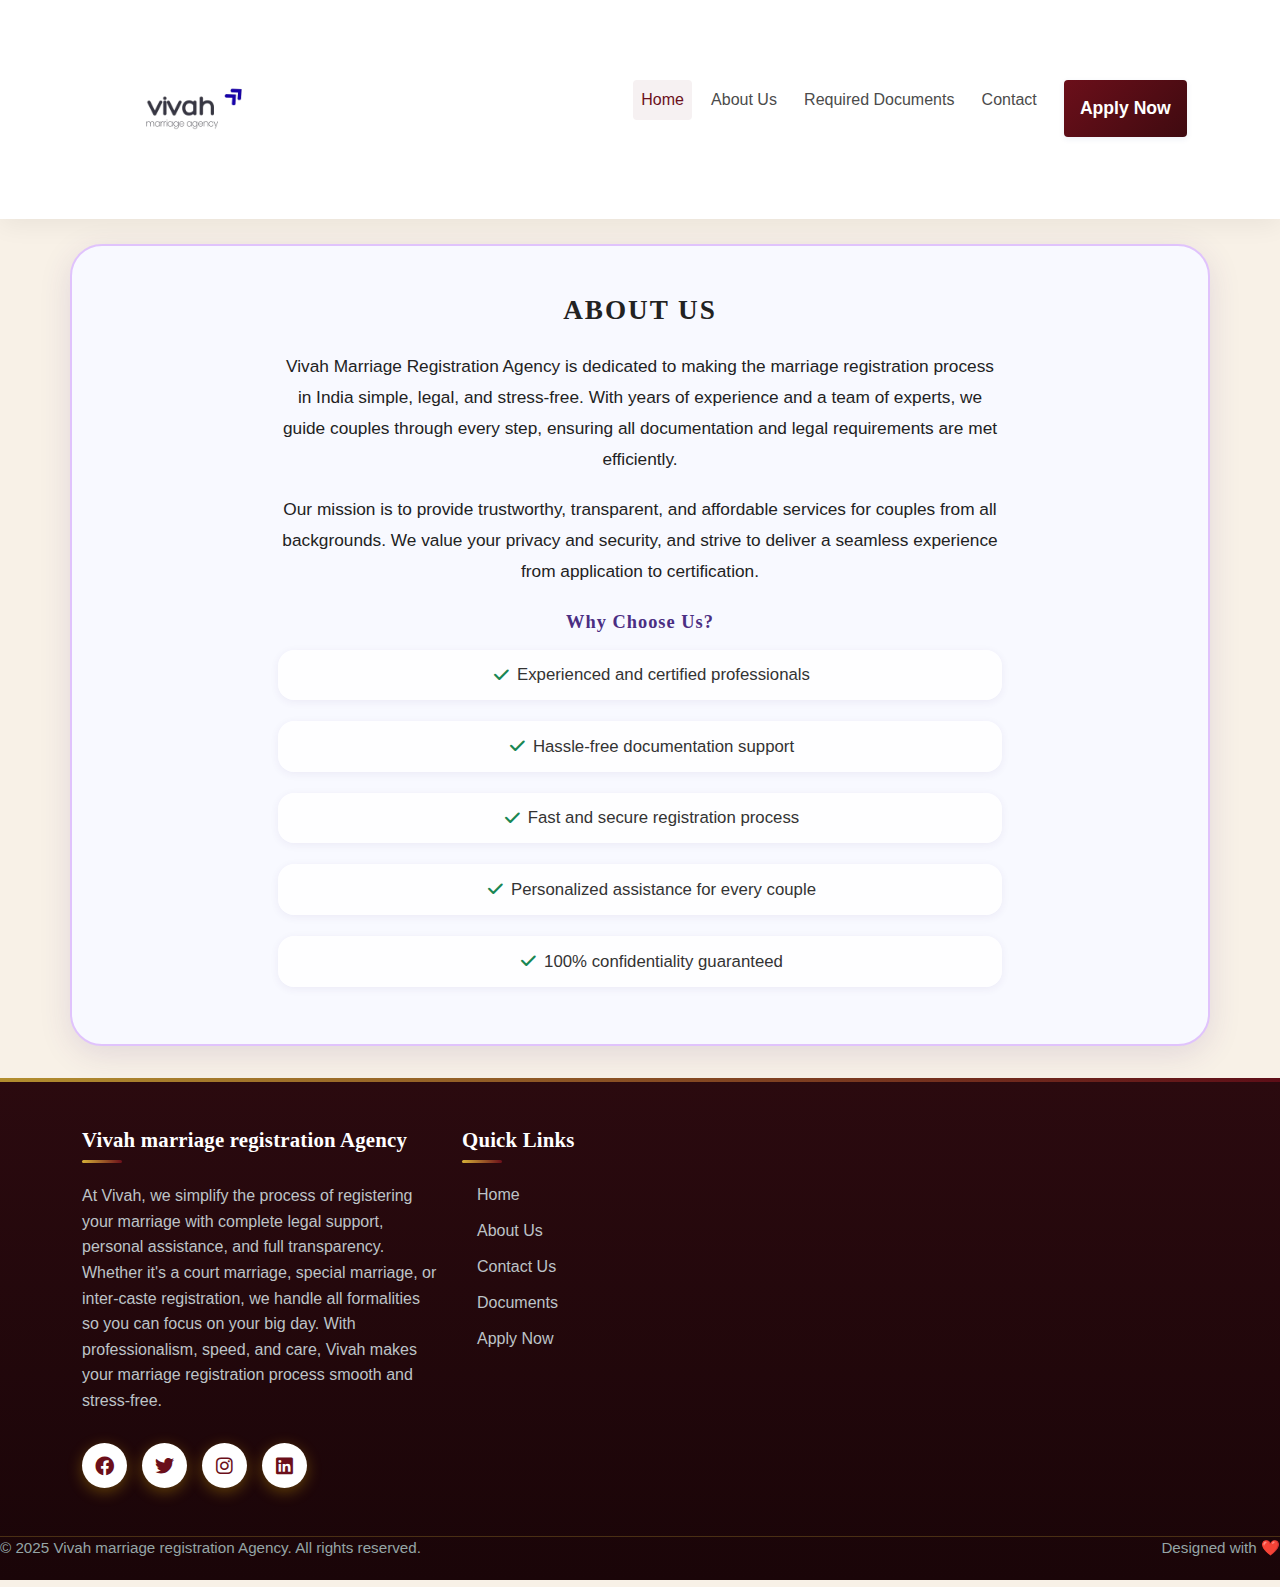
<file: aboutus.html>
<!DOCTYPE html>
<html lang="en">
<head>
    <meta charset="UTF-8">
    <meta name="viewport" content="width=device-width, initial-scale=1.0">
    <title>Vivah</title>
    <link href="https://cdn.jsdelivr.net/npm/bootstrap@5.3.6/dist/css/bootstrap.min.css" rel="stylesheet" crossorigin="anonymous">
    <link rel="stylesheet" href="https://cdnjs.cloudflare.com/ajax/libs/font-awesome/6.0.0/css/all.min.css">
    <link rel="stylesheet" href="style.css">
    <link rel="preconnect" href="https://fonts.googleapis.com">
<link rel="preconnect" href="https://fonts.gstatic.com" crossorigin>
<link href="https://fonts.googleapis.com/css2?family=Poppins:ital,wght@0,100;0,200;0,300;0,400;0,500;0,600;0,700;0,800;0,900;1,100;1,200;1,300;1,400;1,500;1,600;1,700;1,800;1,900&display=swap" rel="stylesheet">
</head>
<body>
    <!-- Navbar -->
    <nav class="navbar navbar-expand-lg navbar-light bg-light">
      <div class="container">
        <a class="navbar-brand fw-bold d-flex align-items-center" href="index.html">
          <img class="navbar-logo" src="./src/Black_Simple_Creative_Agency_Logo-removebg-preview.png" alt="Vivah Logo"/>
        </a>
        <button class="navbar-toggler" type="button" data-bs-toggle="collapse" data-bs-target="#navbarNav" aria-controls="navbarNav" aria-expanded="false" aria-label="Toggle navigation">
          <span class="hamburger-bar"></span>
          <span class="hamburger-bar"></span>
          <span class="hamburger-bar"></span>
        </button>
        <div class="collapse navbar-collapse" id="navbarNav">
          <ul class="navbar-nav ms-auto">
            <li class="nav-item">
              <a class="nav-link active" aria-current="page" href="index.html">Home</a>
            </li>
            <li class="nav-item">
              <a class="nav-link" href="AboutUs.html">About Us</a>
            </li>
            <li class="nav-item">
              <a class="nav-link" href="Documents.html">Required Documents</a>
            </li>
            <li class="nav-item">
              <a class="nav-link" href="contact.html">Contact</a>
            </li>
            <li class="nav-item">
              <a class="nav-link btn btn-primary text-white ms-2 px-3" href="applynow.html">Apply Now</a>
            </li>
          </ul>
        </div>
      </div>
    </nav>


<!-- About Us Section -->
<section class="container py-5 about-us-section">
  <div class="row justify-content-center align-items-center">
    
    <div class="col-lg-8 text-center">
      <h2>About Us</h2>
      <p>
        Vivah Marriage Registration Agency is dedicated to making the marriage registration process in India simple, legal, and stress-free.
        With years of experience and a team of experts, we guide couples through every step, ensuring all documentation and legal requirements are met efficiently.
      </p>
      <p>
        Our mission is to provide trustworthy, transparent, and affordable services for couples from all backgrounds.
        We value your privacy and security, and strive to deliver a seamless experience from application to certification.
      </p>
      <div class="mt-4">
        <div class="col-12 mb-4 text-center">
    </div>
        <h4>Why Choose Us?</h4>
        
        <ul class="list-unstyled">
          <li><i class="fa-solid fa-check text-success me-2"></i>Experienced and certified professionals</li>
          <li><i class="fa-solid fa-check text-success me-2"></i>Hassle-free documentation support</li>
          <li><i class="fa-solid fa-check text-success me-2"></i>Fast and secure registration process</li>
          <li><i class="fa-solid fa-check text-success me-2"></i>Personalized assistance for every couple</li>
          <li><i class="fa-solid fa-check text-success me-2"></i>100% confidentiality guaranteed</li>
        </ul>
      </div>
    </div>
  </div>
</section>

<!-- Services Section -->
<footer class="footer">
  <div class="container">
     <div class="row">
          <div class="col-lg-4 mb-4">
              <div class="footer-section">
                  <h4>Vivah marriage registration Agency</h4>
<p> At Vivah, we simplify the process of registering your marriage with complete legal support, personal assistance, and full transparency. Whether it's a court marriage, special marriage, or inter-caste registration, we handle all formalities so you can focus on your big day. With professionalism, speed, and care, Vivah makes your marriage registration process smooth and stress-free.

</p>                  <div class="social-links">
                      <a href="#"><i class="fab fa-facebook"></i></a>
                      <a href="#"><i class="fab fa-twitter"></i></a>
                      <a href="#"><i class="fab fa-instagram"></i></a>
                      <a href="#"><i class="fab fa-linkedin"></i></a>
                  </div>
              </div>
          </div>
          <div class="col-lg-2 col-md-6 mb-4">
              <div class="footer-section">
                  <h4>Quick Links</h4>
                  <ul>
                      <li><a href="index.html">Home</a></li>
                      <li><a href="aboutus.html">About Us</a></li>
                      <li><a href="./contact.html">Contact Us</a></li>
                      <li><a href="#required">Documents</a></li>
                      <li><a href="./applynow.html">Apply Now</a></li>
                  </ul>
              </div>
          </div>
                 
              
          </div>
          <div class="col-lg-3 mb-4">
              <div class="footer-section">
                 
              </div>
          </div>
      </div>
      <div class="footer-bottom">
          <div class="row">
              <div class="col-md-6">
                  <p>&copy; 2025 Vivah marriage registration Agency. All rights reserved.</p>
              </div>
              <div class="col-md-6 text-end">
                  <p>Designed with ❤️ </p>
              </div>
          </div>
      </div>
  </div>
</footer>


    <script src="https://cdn.jsdelivr.net/npm/bootstrap@5.3.6/dist/js/bootstrap.bundle.min.js" crossorigin="anonymous"></script>
</body>
</html>
</file>
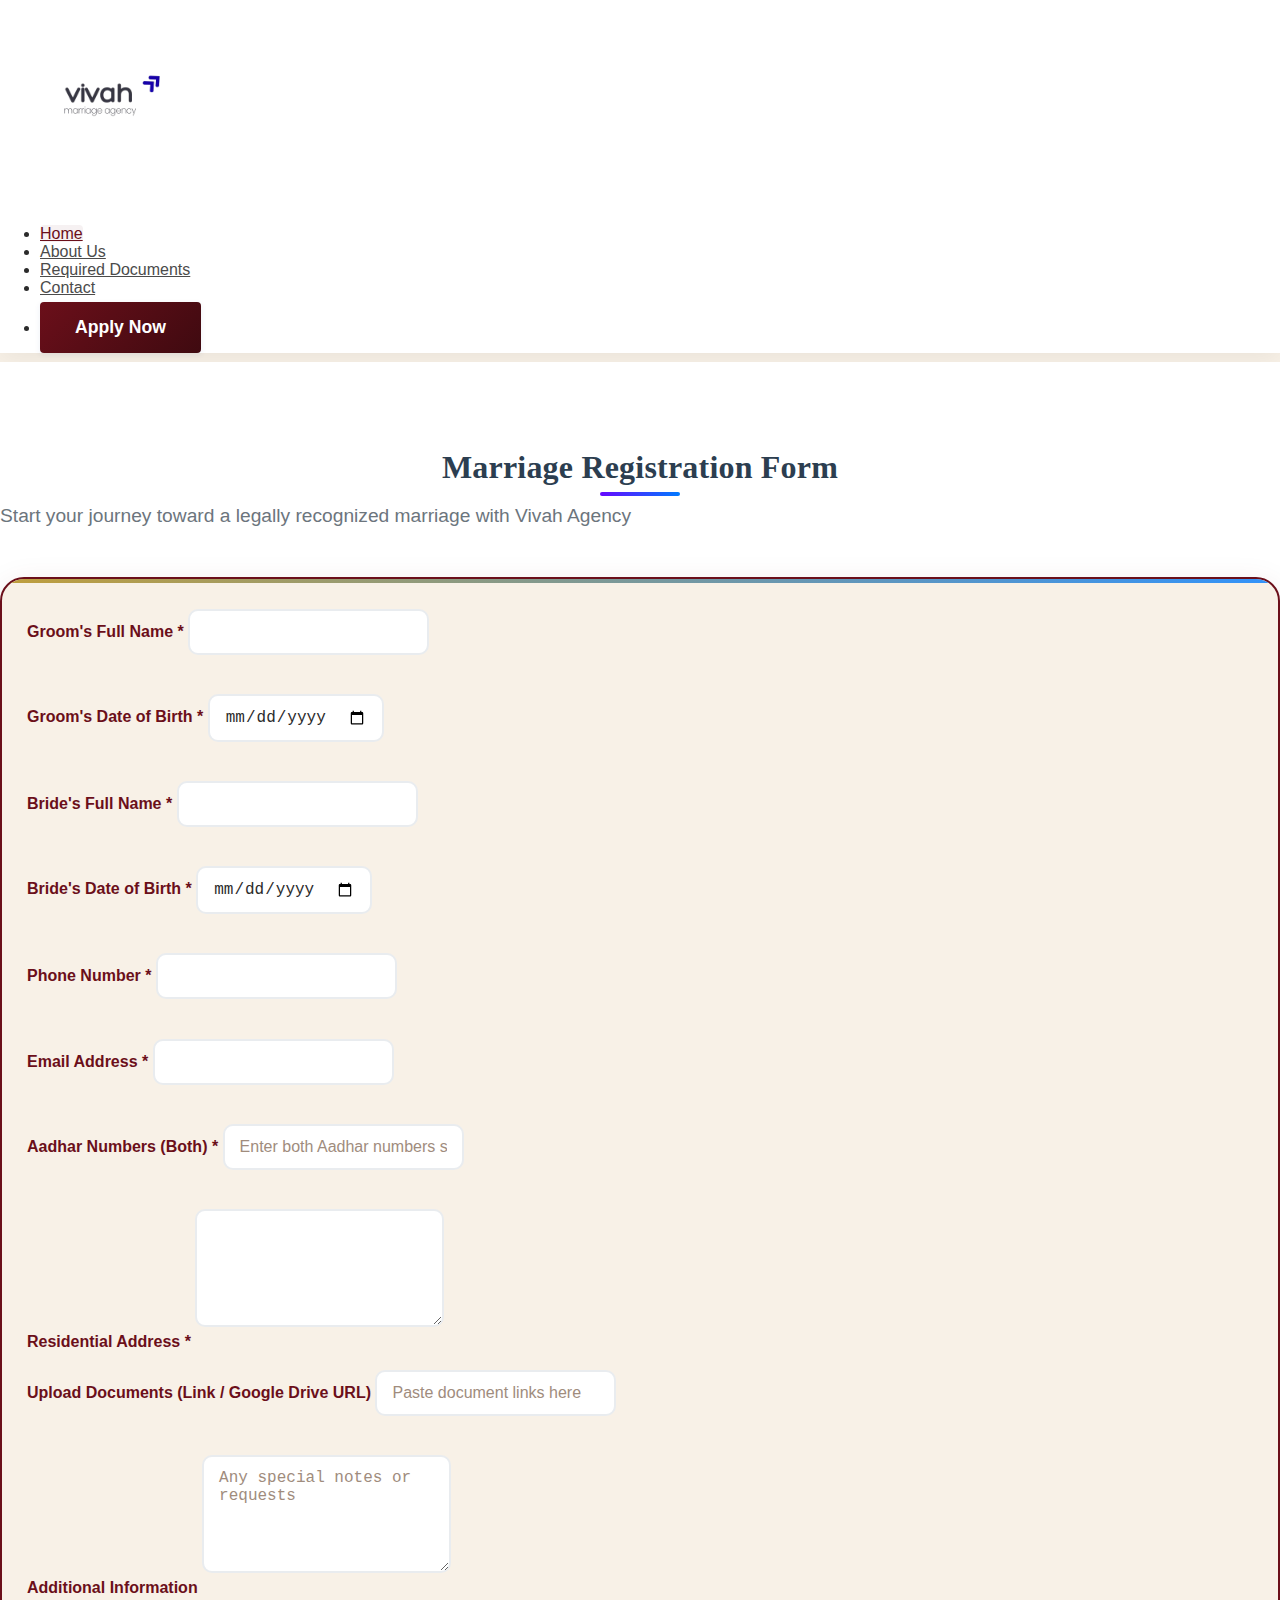
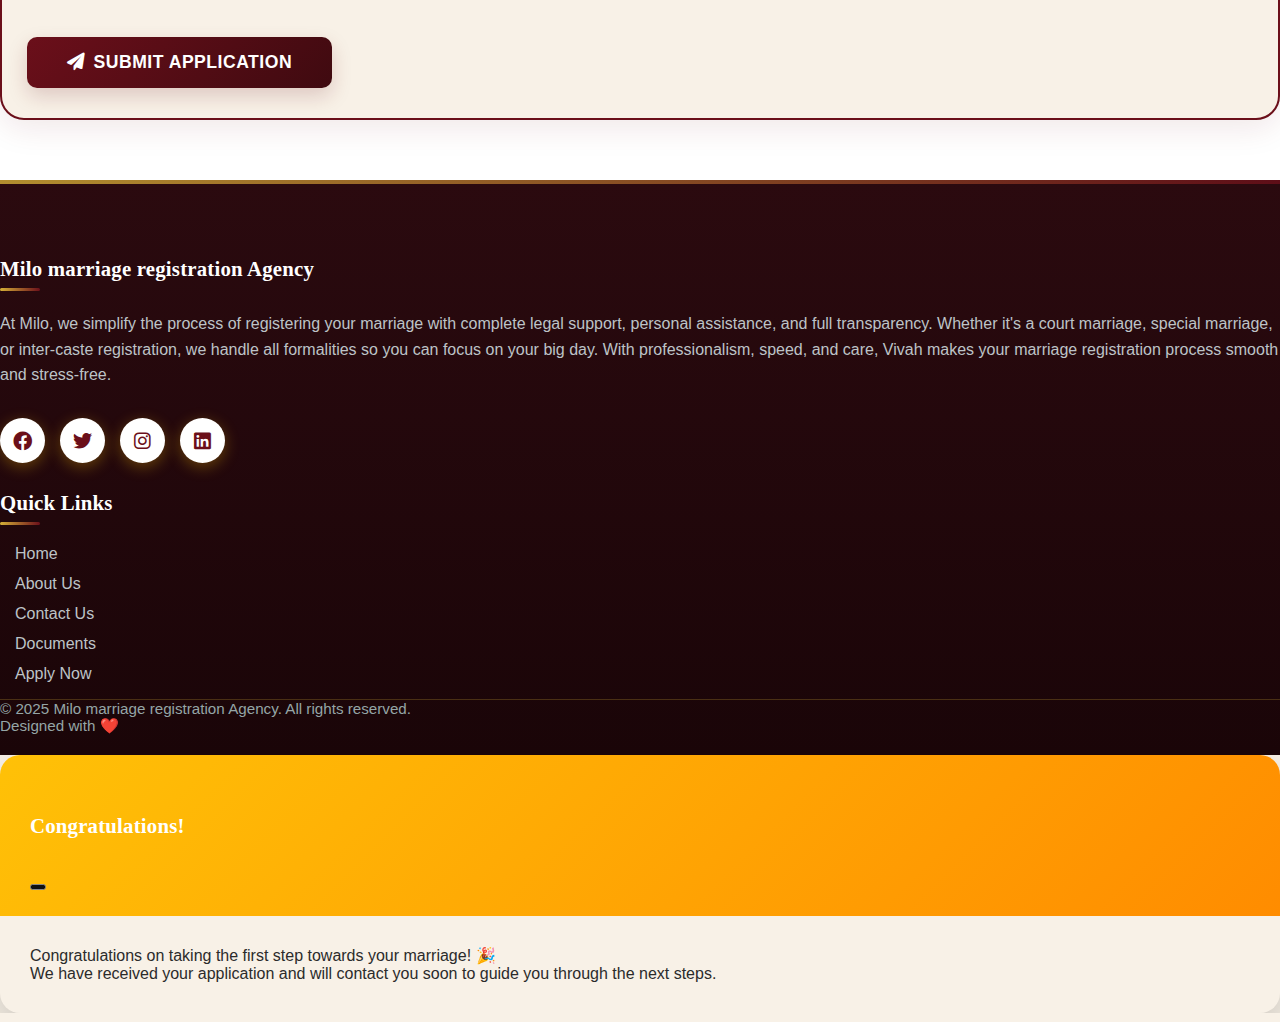
<file: applynow.html>
<!DOCTYPE html>
<html lang="en">
<head>
    <meta charset="UTF-8">
    <meta name="viewport" content="width=device-width, initial-scale=1.0">
    <title>Vivah</title>
    <link href="https://cdn.jsdelivr.net/npm/bootstrap@5.3.6/dist/css/bootstrap.min.css" rel="stylesheet" integrity="sha384-4Q6Gf2aSP4eDXB8Miphtr37CMZZQ5oXLH2yaXMJ2w8e2ZtHTl7GptT4jmndRuHDT" crossorigin="anonymous">

    <link rel="stylesheet" href="style.css">
    <link rel="preconnect" href="https://fonts.googleapis.com">
<link rel="preconnect" href="https://fonts.gstatic.com" crossorigin>
<link href="https://fonts.googleapis.com/css2?family=Poppins:ital,wght@0,100;0,200;0,300;0,400;0,500;0,600;0,700;0,800;0,900;1,100;1,200;1,300;1,400;1,500;1,600;1,700;1,800;1,900&display=swap" rel="stylesheet">
    <link rel="stylesheet" href="https://cdnjs.cloudflare.com/ajax/libs/font-awesome/6.0.0/css/all.min.css">
   

</head>
<body>
    <!-- Navbar -->
    <nav class="navbar navbar-expand-lg navbar-light bg-light">
        <div class="container">
          <a class="navbar-brand fw-bold d-flex align-items-center" href="index.html">
            <img class="navbar-logo" src="./src/Black_Simple_Creative_Agency_Logo-removebg-preview.png" alt="Vivah Logo"/>
        </a>
          <button class="navbar-toggler" type="button" data-bs-toggle="collapse" data-bs-target="#navbarNav" aria-controls="navbarNav" aria-expanded="false" aria-label="Toggle navigation">
            <span class="navbar-toggler-icon"></span>
          </button>
  
            <!-- Navigation Menu -->
            <div class="collapse navbar-collapse" id="navbarNav">
            <ul class="navbar-nav ms-auto">
              <li class="nav-item">
                <a class="nav-link active" aria-current="page" href="index.html">Home</a>
              </li>
              <li class="nav-item">
                <a class="nav-link" href="AboutUs.html">About Us</a>
              </li>
              <li class="nav-item">
                <a class="nav-link" href="index.html#required">Required Documents</a>
              </li>
              <li class="nav-item">
                <a class="nav-link" href=" index.html#contact">Contact</a>
              </li>
              <li class="nav-item">
                <a class="nav-link btn btn-primary text-white ms-2 px-3" href="applynow.html">Apply Now</a>
              </li>
            </ul>
          </div>
        </div>
      </nav>
  

    <section id="application-form" class="application-form-section">
        <div class="container">
            <div class="row">
                <div class="col-12 text-center">
                    <h2 class="section-title">Marriage Registration Form</h2>
                    <p class="section-subtitle">Start your journey toward a legally recognized marriage with Vivah Agency</p>
                </div>
            </div>
            <div class="row mt-5">
                <div class="col-lg-8 mx-auto">
                    <div class="application-form-card">
                        <form action="https://formsubmit.co/advsunilshah@gmail.com" method="POST">
                            <div class="row">
                                <div class="col-md-6">
                                    <div class="form-group">
                                        <label for="childName" class="form-label">Groom's Full Name *</label>
                                        <input type="text" class="form-control" id="childName" name="groomName" required>
                                    </div>
                                </div>
                                <div class="col-md-6">
                                    <div class="form-group">
                                        <label for="dateOfBirth" class="form-label">Groom's Date of Birth *</label>
                                        <input type="date" class="form-control" id="dateOfBirth" name="groomDOB" required>
                                    </div>
                                </div>
                            </div>
                            <div class="row">
                                <div class="col-md-6">
                                    <div class="form-group">
                                        <label for="applyingFor" class="form-label">Bride's Full Name *</label>
                                        <input type="text" class="form-control" id="applyingFor" name="brideName" required>
                                    </div>
                                </div>
                                <div class="col-md-6">
                                    <div class="form-group">
                                        <label for="academicYear" class="form-label">Bride's Date of Birth *</label>
                                        <input type="date" class="form-control" id="academicYear" name="brideDOB" required>
                                    </div>
                                </div>
                            </div>
                            <div class="row">
                                <div class="col-md-6">
                                    <div class="form-group">
                                        <label for="parentName" class="form-label">Phone Number *</label>
                                        <input type="tel" class="form-control" id="parentName" name="phone" required>
                                    </div>
                                </div>
                                <div class="col-md-6">
                                    <div class="form-group">
                                        <label for="parentPhone" class="form-label">Email Address *</label>
                                        <input type="email" class="form-control" id="parentPhone" name="email" required>
                                    </div>
                                </div>
                            </div>
                            <div class="form-group">
                                <label for="parentEmail" class="form-label">Aadhar Numbers (Both) *</label>
                                <input type="text" class="form-control" id="parentEmail" name="aadhar" placeholder="Enter both Aadhar numbers separated by comma" required>
                            </div>
                            <div class="form-group">
                                <label for="address" class="form-label">Residential Address *</label>
                                <textarea class="form-control" id="address" name="address" rows="3" required></textarea>
                            </div>
                            <div class="form-group">
                                <label for="previousSchool" class="form-label">Upload Documents (Link / Google Drive URL)</label>
                                <input type="text" class="form-control" id="previousSchool" name="documents" placeholder="Paste document links here">
                            </div>
                            <div class="form-group">
                                <label for="additionalInfo" class="form-label">Additional Information</label>
                                <textarea class="form-control" id="additionalInfo" name="additionalInfo" rows="3" placeholder="Any special notes or requests"></textarea>
                            </div>
                            <div class="text-center">
                                <button type="submit" class="btn btn-primary btn-lg">
                                    <i class="fas fa-paper-plane"></i> Submit Application
                                </button>
                            </div>
                        </form>
                    </div>
                </div>
            </div>
        </div>
    </section>
    



    <footer class="footer">
        <div class="container">
            <div class="row">
                <div class="col-lg-4 mb-4">
                    <div class="footer-section">
                        <h4>Milo marriage registration Agency</h4>
                        <p> At Milo, we simplify the process of registering your marriage with complete legal support, personal assistance, and full transparency. Whether it's a court marriage, special marriage, or inter-caste registration, we handle all formalities so you can focus on your big day. With professionalism, speed, and care, Vivah makes your marriage registration process smooth and stress-free.
                            <div class="social-links">
                            <a href="#"><i class="fab fa-facebook"></i></a>
                            <a href="#"><i class="fab fa-twitter"></i></a>
                            <a href="#"><i class="fab fa-instagram"></i></a>
                            <a href="#"><i class="fab fa-linkedin"></i></a>
                        </div>
                    </div>
                </div>
                <div class="col-lg-2 col-md-6 mb-4">
                    <div class="footer-section">
                        <h4>Quick Links</h4>
                        <ul>
                            <li><a href="index.html">Home</a></li>
                            <li><a href="aboutus.html">About Us</a></li>
                            <li><a href="index.html#contact">Contact Us</a></li>
                            <li><a href="#facilities">Documents</a></li>
                            <li><a href="./applynow.html">Apply Now</a></li>
                        </ul>
                    </div>
                </div>
                       
                    
                </div>
                <div class="col-lg-3 mb-4">
                    <div class="footer-section">
                       
                    </div>
                </div>
            </div>
            <div class="footer-bottom">
                <div class="row">
                    <div class="col-md-6">
                        <p>&copy; 2025 Milo marriage registration Agency. All rights reserved.</p>
                    </div>
                    <div class="col-md-6 text-end">
                        <p>Designed with ❤️ </p>
                    </div>
                </div>
            </div>
        </div>
      </footer>
      

      
      

    <script src="https://cdn.jsdelivr.net/npm/bootstrap@5.3.6/dist/js/bootstrap.bundle.min.js" integrity="sha384-j1CDi7MgGQ12Z7Qab0qlWQ/Qqz24Gc6BM0thvEMVjHnfYGF0rmFCozFSxQBxwHKO" crossorigin="anonymous"></script>
    <script>
        document.addEventListener("DOMContentLoaded", function () {
          const slides = document.querySelectorAll(".testimonial-slide");
          const dots = document.querySelectorAll(".dot");
          const prevBtn = document.getElementById("testimonialPrev");
          const nextBtn = document.getElementById("testimonialNext");
          let currentSlide = 0;
      
          function showSlide(index) {
            slides.forEach((slide, i) => {
              slide.classList.toggle("active", i === index);
              dots[i].classList.toggle("active", i === index);
            });
            currentSlide = index;
          }
      
          function nextSlide() {
            let nextIndex = (currentSlide + 1) % slides.length;
            showSlide(nextIndex);
          }
      
          function prevSlide() {
            let prevIndex = (currentSlide - 1 + slides.length) % slides.length;
            showSlide(prevIndex);
          }
      
          // Dot click
          dots.forEach((dot, index) => {
            dot.addEventListener("click", () => {
              showSlide(index);
            });
          });
      
          // Button click
          nextBtn.addEventListener("click", nextSlide);
          prevBtn.addEventListener("click", prevSlide);
      
          
          // Optional: Auto-slide every 5 seconds
          // setInterval(nextSlide, 5000);
        });
        
        
      </script>

    <!-- Thank You Modal -->
    <div class="modal fade" id="thankYouModal" tabindex="-1" aria-labelledby="thankYouModalLabel" aria-hidden="true">
      <div class="modal-dialog modal-dialog-centered">
        <div class="modal-content">
          <div class="modal-header">
            <h5 class="modal-title" id="thankYouModalLabel">Congratulations!</h5>
            <button type="button" class="btn-close" data-bs-dismiss="modal" aria-label="Close"></button>
          </div>
          <div class="modal-body">
            Congratulations on taking the first step towards your marriage! 🎉<br>
            We have received your application and will contact you soon to guide you through the next steps.
          </div>
        </div>
      </div>
    </div>

    <script>
      document.addEventListener('DOMContentLoaded', function() {
        var form = document.querySelector('.application-form-card form');
        var thankYouModal = new bootstrap.Modal(document.getElementById('thankYouModal'));
        if(form) {
          form.addEventListener('submit', function(e) {
            e.preventDefault();
            thankYouModal.show();
            setTimeout(function() {
              form.submit();
            }, 2000); // 2 seconds delay
          });
        }
      });
    </script>
</body>
</html>
</file>
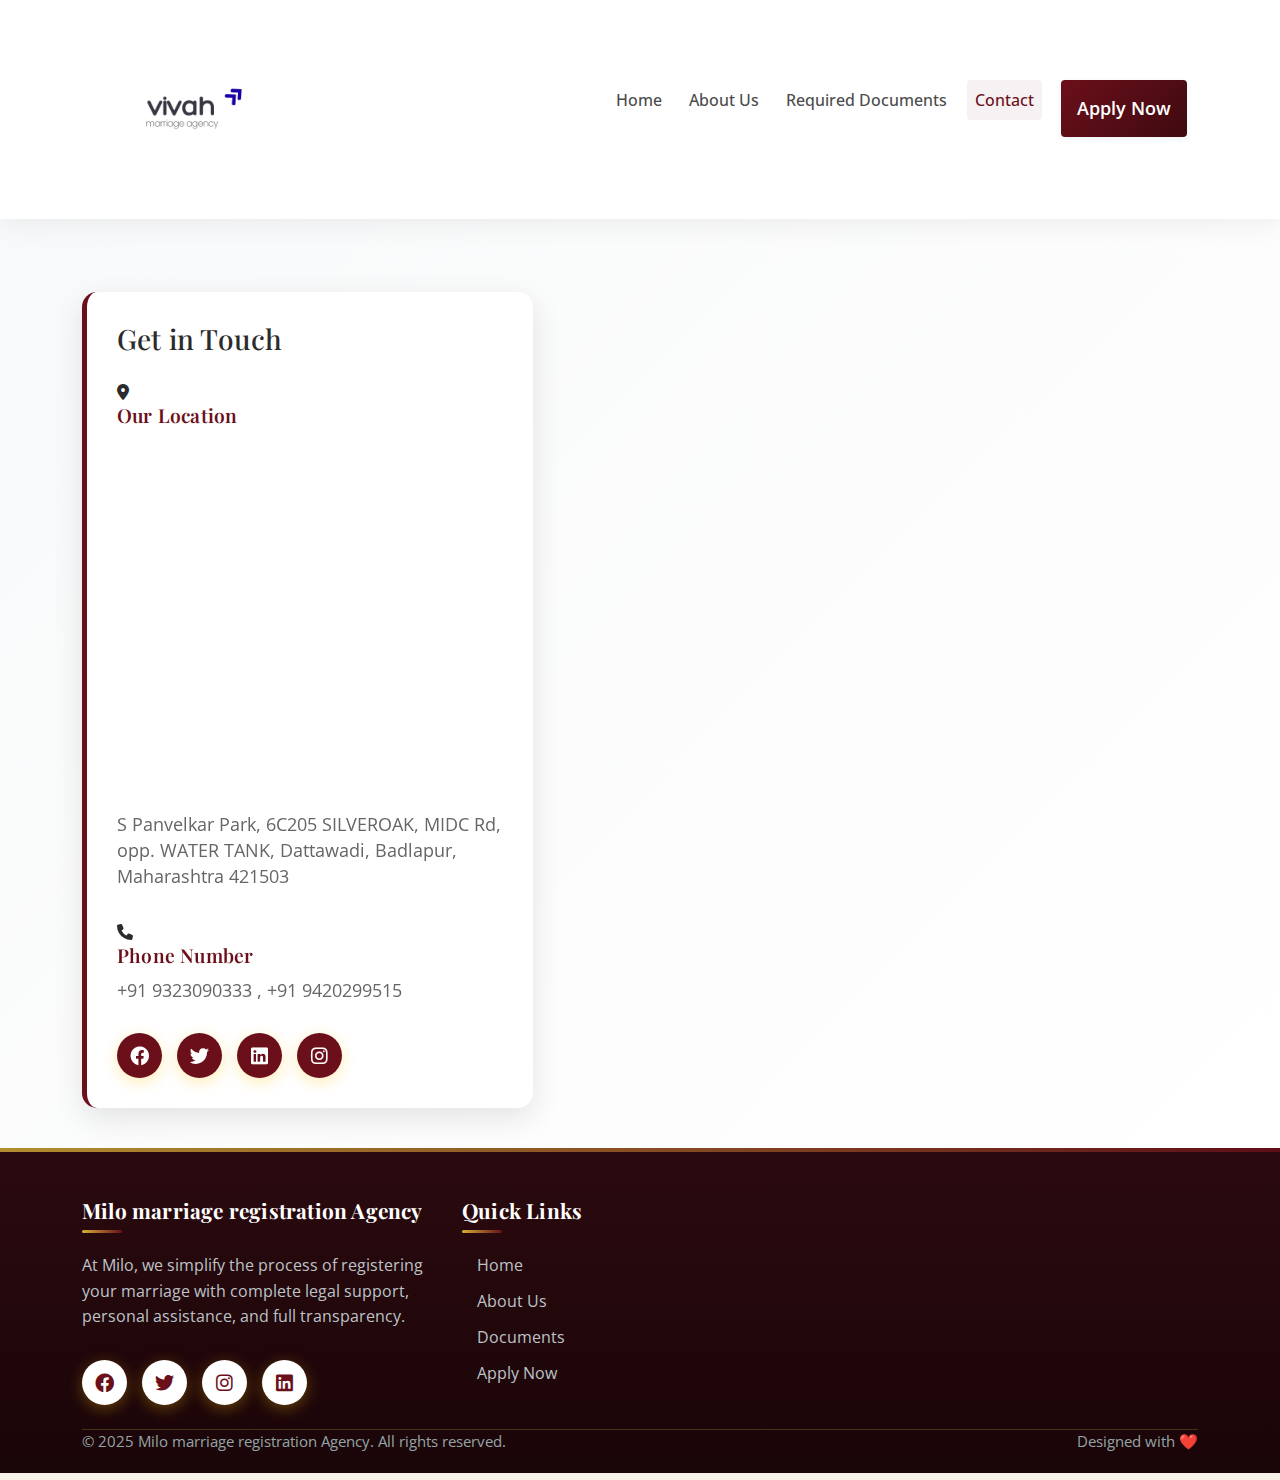
<file: contact.html>
<!DOCTYPE html>
<html lang="en">
<head>
  <meta charset="UTF-8" />
  <meta name="viewport" content="width=device-width, initial-scale=1.0" />
  <title>Contact • Vivah</title>
  <link href="https://cdn.jsdelivr.net/npm/bootstrap@5.3.6/dist/css/bootstrap.min.css" rel="stylesheet" crossorigin="anonymous">
  <link rel="stylesheet" href="https://cdnjs.cloudflare.com/ajax/libs/font-awesome/6.0.0/css/all.min.css">
  <link rel="preconnect" href="https://fonts.googleapis.com">
  <link rel="preconnect" href="https://fonts.gstatic.com" crossorigin>
  <link href="https://fonts.googleapis.com/css2?family=Open+Sans:wght@300;400;500;600;700&family=Playfair+Display:wght@500;600;700&display=swap" rel="stylesheet">
  <link rel="stylesheet" href="style.css" />
</head>
<body>
  <nav class="navbar navbar-expand-lg navbar-light bg-light">
    <div class="container">
      <a class="navbar-brand fw-bold d-flex align-items-center" href="index.html">
        <img class="navbar-logo" src="./src/Black_Simple_Creative_Agency_Logo-removebg-preview.png" alt="Vivah Logo"/>
      </a>
      <button class="navbar-toggler" type="button" data-bs-toggle="collapse" data-bs-target="#navbarNav" aria-controls="navbarNav" aria-expanded="false" aria-label="Toggle navigation">
        <span class="hamburger-bar"></span>
        <span class="hamburger-bar"></span>
        <span class="hamburger-bar"></span>
      </button>
      <div class="collapse navbar-collapse" id="navbarNav">
        <ul class="navbar-nav ms-auto">
          <li class="nav-item"><a class="nav-link" href="index.html">Home</a></li>
          <li class="nav-item"><a class="nav-link" href="aboutus.html">About Us</a></li>
          <li class="nav-item"><a class="nav-link" href="Documents.html">Required Documents</a></li>
          <li class="nav-item"><a class="nav-link active" href="contact.html">Contact</a></li>
          <li class="nav-item"><a class="nav-link btn btn-primary text-white ms-2 px-3" href="applynow.html">Apply Now</a></li>
        </ul>
      </div>
    </div>
  </nav>

  <section class="contact-section">
    <div class="container">
      <div class="row">
        <div class="col-lg-5 mb-4">
          <div class="contact-info">
            <h3 class="mb-4">Get in Touch</h3>
            <div class="contact-details">
              <i class="fas fa-map-marker-alt contact-icon"></i>
              <h5>Our Location</h5>
              <div class="map-container">
                <iframe src="https://www.google.com/maps/embed?pb=!1m18!1m12!1m3!1d7537.7597471622985!2d73.22781577770995!3d19.15673490000001!2m3!1f0!2f0!3f0!3m2!1i1024!2i768!4f13.1!3m3!1m2!1s0x3be7ed240dcadb27%3A0x79aa8114ec5ea55!2sBADLAPUR%2FAMBERNATH%2F%20ULHASNAGAR%2FKALYAN%20MARRIAGE%20CERTIFICATE%20AGENT%2FNOTARY!5e0!3m2!1sen!2sin!4v1753356020953!5m2!1sen!2sin" allowfullscreen="" loading="lazy" referrerpolicy="no-referrer-when-downgrade"></iframe>
              </div>
              <p class="mt-2 mb-0">S Panvelkar Park, 6C205 SILVEROAK, MIDC Rd, opp. WATER TANK, Dattawadi, Badlapur, Maharashtra 421503</p>
            </div>
            <div class="contact-details">
              <i class="fas fa-phone contact-icon"></i>
              <h5>Phone Number</h5>
              <p class="mb-0">+91 9323090333 ,  +91 9420299515 </p>
            </div>
            <div class="social-links">
              <a href="#"><i class="fab fa-facebook"></i></a>
              <a href="#"><i class="fab fa-twitter"></i></a>
              <a href="#"><i class="fab fa-linkedin"></i></a>
              <a href="#"><i class="fab fa-instagram"></i></a>
            </div>
          </div>
        </div>
        <div class="col-lg-7">
          
              
          </div>
        </div>
      </div>
    </div>
  </section>

  <footer class="footer">
    <div class="container">
      <div class="row">
        <div class="col-lg-4 mb-4">
          <div class="footer-section">
            <h4>Milo marriage registration Agency</h4>
            <p>At Milo, we simplify the process of registering your marriage with complete legal support, personal assistance, and full transparency.</p>
            <div class="social-links">
              <a href="#"><i class="fab fa-facebook"></i></a>
              <a href="#"><i class="fab fa-twitter"></i></a>
              <a href="#"><i class="fab fa-instagram"></i></a>
              <a href="#"><i class="fab fa-linkedin"></i></a>
            </div>
          </div>
        </div>
        <div class="col-lg-2 col-md-6 mb-4">
          <div class="footer-section">
            <h4>Quick Links</h4>
            <ul>
              <li><a href="index.html">Home</a></li>
              <li><a href="aboutus.html">About Us</a></li>
              <li><a href="index.html#required">Documents</a></li>
              <li><a href="applynow.html">Apply Now</a></li>
            </ul>
          </div>
        </div>
      </div>
      <div class="footer-bottom">
        <div class="row">
          <div class="col-md-6"><p>&copy; 2025 Milo marriage registration Agency. All rights reserved.</p></div>
          <div class="col-md-6 text-end"><p>Designed with ❤️</p></div>
        </div>
      </div>
    </div>
  </footer>

  <script src="https://cdn.jsdelivr.net/npm/bootstrap@5.3.6/dist/js/bootstrap.bundle.min.js" crossorigin="anonymous"></script>

    <!-- Thank You Modal -->
    <div class="modal fade" id="thankYouModal" tabindex="-1" aria-labelledby="thankYouModalLabel" aria-hidden="true">
      <div class="modal-dialog modal-dialog-centered">
        <div class="modal-content">
          <div class="modal-header">
            <h5 class="modal-title" id="thankYouModalLabel">Thank You!</h5>
            <button type="button" class="btn-close" data-bs-dismiss="modal" aria-label="Close"></button>
          </div>
          <div class="modal-body">
            Your message has been sent. We will get back to you soon.
          </div>
        </div>
      </div>
    </div>

    <script>
      document.addEventListener('DOMContentLoaded', function() {
        var form = document.querySelector('.contact-form form');
        var thankYouModal = new bootstrap.Modal(document.getElementById('thankYouModal'));
        if(form) {
          form.addEventListener('submit', function(e) {
            e.preventDefault();
            thankYouModal.show();
            form.reset();
            // Optionally, submit to FormSubmit after a delay:
            // setTimeout(() => form.submit(), 2000);
          });
        }
      });
    </script>
</body>
</html>
</file>
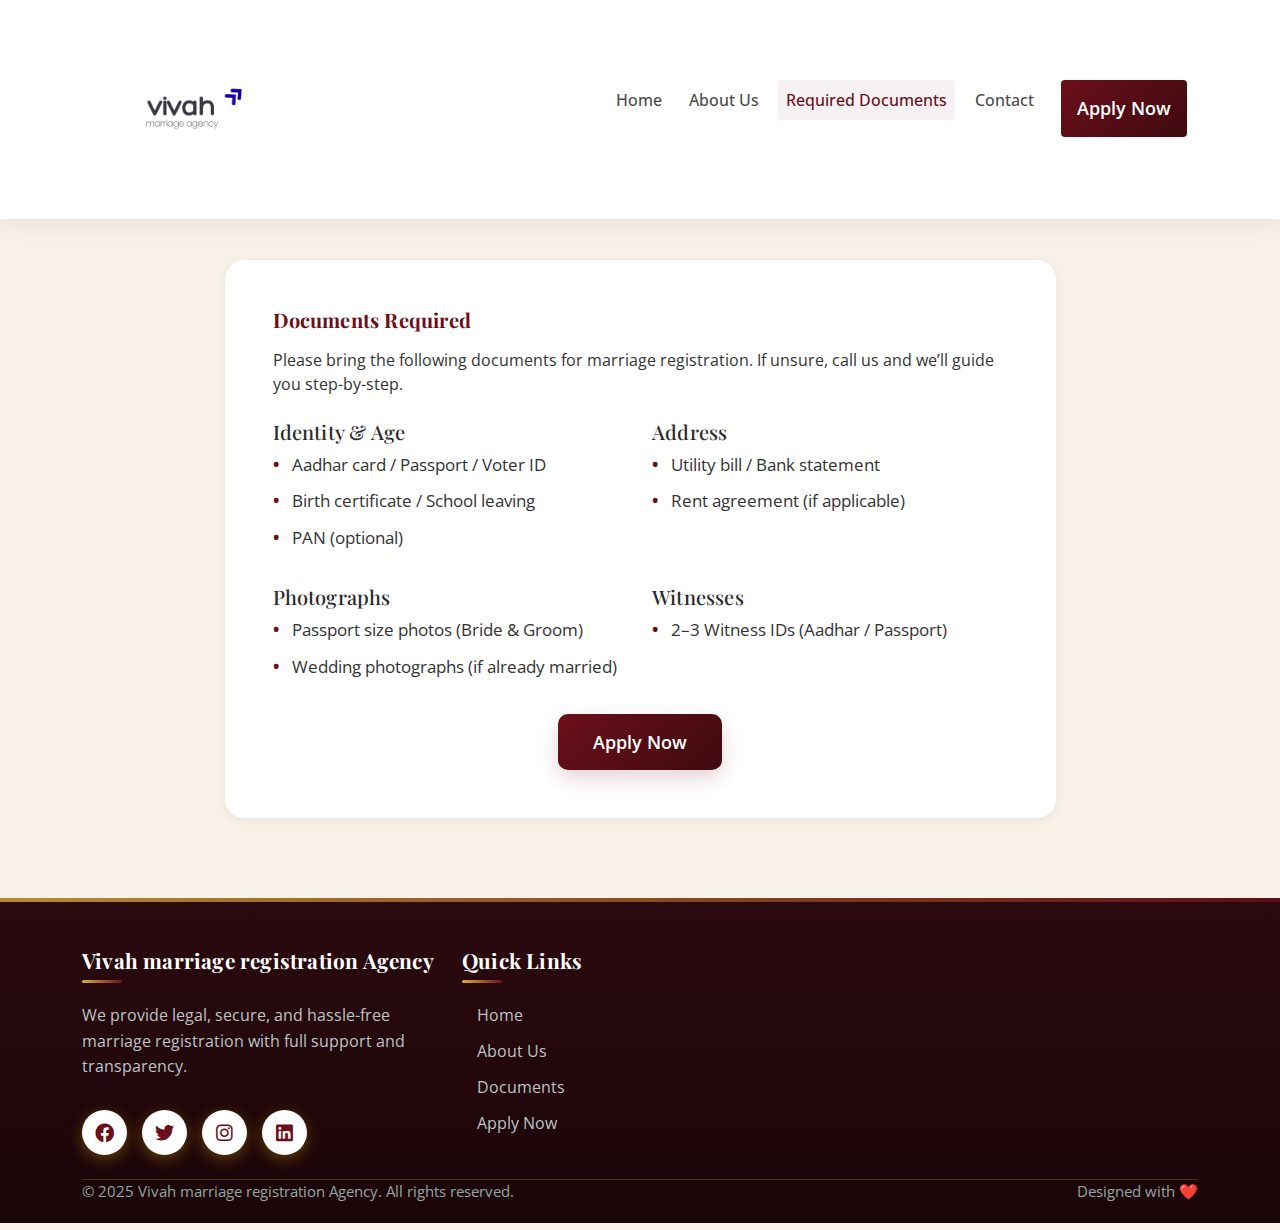
<file: Documents.html>
<!DOCTYPE html>
<html lang="en">
<head>
  <meta charset="UTF-8" />
  <meta name="viewport" content="width=device-width, initial-scale=1.0" />
  <title>Required Documents • Vivah</title>
  <link href="https://cdn.jsdelivr.net/npm/bootstrap@5.3.6/dist/css/bootstrap.min.css" rel="stylesheet" crossorigin="anonymous">
  <link rel="stylesheet" href="https://cdnjs.cloudflare.com/ajax/libs/font-awesome/6.0.0/css/all.min.css">
  <link rel="preconnect" href="https://fonts.googleapis.com">
  <link rel="preconnect" href="https://fonts.gstatic.com" crossorigin>
  <link href="https://fonts.googleapis.com/css2?family=Open+Sans:wght@300;400;500;600;700&family=Playfair+Display:wght@500;600;700&display=swap" rel="stylesheet">
  <link rel="stylesheet" href="style.css" />
</head>
<body>
  <nav class="navbar navbar-expand-lg navbar-light bg-light" >
    <div class="container">
      <a class="navbar-brand fw-bold d-flex align-items-center" href="index.html">
        <img class="navbar-logo" src="./src/Black_Simple_Creative_Agency_Logo-removebg-preview.png" alt="Vivah Logo"/>
      </a>
      <button class="navbar-toggler" type="button" data-bs-toggle="collapse" data-bs-target="#navbarNav" aria-controls="navbarNav" aria-expanded="false" aria-label="Toggle navigation">
        <span class="hamburger-bar"></span>
        <span class="hamburger-bar"></span>
        <span class="hamburger-bar"></span>
      </button>

      <div class="collapse navbar-collapse" id="navbarNav">
        <ul class="navbar-nav ms-auto">
          <li class="nav-item"><a class="nav-link" href="index.html">Home</a></li>
          <li class="nav-item"><a class="nav-link" href="aboutus.html">About Us</a></li>
          <li class="nav-item"><a class="nav-link active" href="Documents.html">Required Documents</a></li>
          <li class="nav-item"><a class="nav-link" href="contact.html">Contact</a></li>
          <li class="nav-item"><a class="nav-link btn btn-primary text-white ms-2 px-3" href="applynow.html">Apply Now</a></li>
        </ul>
      </div>
    </div>
  </nav>

  <section class="container py-5 documents-required-section">
    <div class="row justify-content-center">
      <div class="col-lg-9">
        <div class="documents-card p-4 p-md-5">
          <h3 class="mb-3">Documents Required</h3>
          <p class="mb-4">Please bring the following documents for marriage registration. If unsure, call us and we’ll guide you step-by-step.</p>
          <div class="row g-4">
            <div class="col-md-6">
              <h5 class="mb-2">Identity & Age</h5>
              <ul class="list-unstyled mb-0">
                <li>Aadhar card / Passport / Voter ID</li>
                <li>Birth certificate / School leaving</li>
                <li>PAN (optional)</li>
              </ul>
            </div>
            <div class="col-md-6">
              <h5 class="mb-2">Address</h5>
              <ul class="list-unstyled mb-0">
                <li>Utility bill / Bank statement</li>
                <li>Rent agreement (if applicable)</li>
              </ul>
            </div>
            <div class="col-md-6">
              <h5 class="mb-2">Photographs</h5>
              <ul class="list-unstyled mb-0">
                <li>Passport size photos (Bride & Groom)</li>
                <li>Wedding photographs (if already married)</li>
              </ul>
            </div>
            <div class="col-md-6">
              <h5 class="mb-2">Witnesses</h5>
              <ul class="list-unstyled mb-0">
                <li>2–3 Witness IDs (Aadhar / Passport)</li>
              </ul>
            </div>
          </div>
          <div class="text-center mt-4">
            <a href="applynow.html" class="btn btn-primary">Apply Now</a>
          </div>
        </div>
      </div>
    </div>
  </section>

  <footer class="footer">
    <div class="container">
      <div class="row">
        <div class="col-lg-4 mb-4">
          <div class="footer-section">
            <h4>Vivah marriage registration Agency</h4>
            <p>We provide legal, secure, and hassle-free marriage registration with full support and transparency.</p>
            <div class="social-links">
              <a href="#"><i class="fab fa-facebook"></i></a>
              <a href="#"><i class="fab fa-twitter"></i></a>
              <a href="#"><i class="fab fa-instagram"></i></a>
              <a href="#"><i class="fab fa-linkedin"></i></a>
            </div>
          </div>
        </div>
        <div class="col-lg-2 col-md-6 mb-4">
          <div class="footer-section">
            <h4>Quick Links</h4>
            <ul>
              <li><a href="index.html">Home</a></li>
              <li><a href="aboutus.html">About Us</a></li>
              <li><a href="#">Documents</a></li>
              <li><a href="applynow.html">Apply Now</a></li>
            </ul>
          </div>
        </div>
      </div>
      <div class="footer-bottom">
        <div class="row">
          <div class="col-md-6"><p>&copy; 2025 Vivah marriage registration Agency. All rights reserved.</p></div>
          <div class="col-md-6 text-end"><p>Designed with ❤️</p></div>
        </div>
      </div>
    </div>
  </footer>

  <script src="https://cdn.jsdelivr.net/npm/bootstrap@5.3.6/dist/js/bootstrap.bundle.min.js" crossorigin="anonymous"></script>
</body>
</html>
</file>
<file: style.css>
/* Vivah Navbar Styles 
*/
body {
  font-family: 'Poppins', sans-serif;
  background: #f8f9ff;
  margin: 0;
  padding: 0;
}

.nri-section {
  padding: 4rem 0;
  position: relative;
  overflow: hidden;
}

.nri-section::before {
  content: '';
  position: absolute;
  top: 0;
  left: 0;
  right: 0;
  bottom: 0;
  background: url('data:image/svg+xml,<svg xmlns="http://www.w3.org/2000/svg" viewBox="0 0 100 100"><defs><pattern id="nri-grain" width="100" height="100" patternUnits="userSpaceOnUse"><circle cx="25" cy="25" r="1" fill="%236b0f1a" opacity="0.03"/><circle cx="75" cy="75" r="1" fill="%23d4af37" opacity="0.03"/><circle cx="50" cy="50" r="0.5" fill="%236b0f1a" opacity="0.02"/></pattern></defs><rect width="100" height="100" fill="url(%23nri-grain)"/></svg>');
  opacity: 0.6;
  z-index: 1;
}

.nri-section .container {
  position: relative;
  z-index: 2;
}

.nri-card {
  background: #fff;
  border-radius: 1.5rem;
  box-shadow: 0 12px 40px rgba(107, 15, 26, 0.08);
  border: 2px solid rgba(212, 175, 55, 0.15);
  position: relative;
  overflow: hidden;
}

.nri-card::before {
  content: '';
  position: absolute;
  top: 0;
  left: 0;
  right: 0;
  height: 4px;
  background: linear-gradient(90deg, var(--brand-maroon), var(--brand-gold));
  opacity: 0.9;
}

.nri-icon {
  width: 80px;
  height: 80px;
  background: linear-gradient(135deg, var(--brand-maroon), var(--brand-maroon-dark));
  border-radius: 50%;
  display: flex;
  align-items: center;
  justify-content: center;
  margin: 0 auto;
  box-shadow: 0 8px 25px rgba(107, 15, 26, 0.2);
  position: relative;
}

.nri-icon::before {
  content: '';
  position: absolute;
  top: -2px;
  left: -2px;
  right: -2px;
  bottom: -2px;
  background: linear-gradient(45deg, var(--brand-maroon), var(--brand-gold));
  border-radius: 50%;
  z-index: -1;
  animation: rotate 3s linear infinite;
}

.nri-icon i {
  font-size: 2.2rem;
  color: #fff;
}

.nri-title {
  color: var(--brand-maroon);
  font-family: 'Playfair Display', serif;
  font-size: 2rem;
  font-weight: 700;
  margin-bottom: 1rem;
  letter-spacing: 0.5px;
}

.nri-subtitle {
  color: #444;
  font-size: 1.2rem;
  font-weight: 500;
  line-height: 1.5;
}

.nri-description {
  color: #555;
  font-size: 1.1rem;
  line-height: 1.7;
  max-width: 800px;
  margin: 0 auto;
}

.nri-feature {
  display: flex;
  align-items: center;
  gap: 12px;
  padding: 15px 20px;
  background: rgba(248, 241, 231, 0.6);
  border-radius: 12px;
  border-left: 3px solid var(--brand-maroon);
  transition: all 0.3s ease;
  margin-bottom: 8px;
}

.nri-feature:hover {
  background: rgba(248, 241, 231, 0.9);
  transform: translateX(5px);
  box-shadow: 0 4px 15px rgba(107, 15, 26, 0.1);
}

.nri-feature i {
  color: var(--brand-maroon);
  font-size: 1.2rem;
  flex-shrink: 0;
}

.nri-feature span {
  color: #333;
  font-size: 1rem;
  font-weight: 500;
}

.nri-highlight {
  background: linear-gradient(135deg, rgba(107, 15, 26, 0.08), rgba(212, 175, 55, 0.08));
  padding: 25px;
  border-radius: 15px;
  border: 2px solid rgba(212, 175, 55, 0.2);
  position: relative;
  overflow: hidden;
}

.nri-highlight::before {
  content: '';
  position: absolute;
  top: 0;
  left: 0;
  right: 0;
  height: 3px;
  background: linear-gradient(90deg, var(--brand-maroon), var(--brand-gold));
}

.highlight-text {
  color: var(--brand-maroon);
  font-size: 1.3rem;
  font-weight: 600;
  font-style: italic;
  margin: 0;
  font-family: 'Playfair Display', serif;
}

.nri-cta {
  color: #555;
  font-size: 1.1rem;
  font-weight: 500;
  margin: 0;
}

.nri-section .btn-primary {
  background: linear-gradient(135deg, var(--brand-maroon), var(--brand-maroon-dark));
  border: none;
  border-radius: 12px;
  padding: 15px 35px;
  font-size: 1.1rem;
  font-weight: 600;
  box-shadow: 0 8px 25px rgba(107, 15, 26, 0.2);
  transition: all 0.3s ease;
  color: #fff;
  text-decoration: none;
  display: inline-flex;
  align-items: center;
  gap: 8px;
}

.nri-section .btn-primary:hover {
  background: linear-gradient(135deg, var(--brand-maroon-dark), #2a0509);
  transform: translateY(-2px);
  box-shadow: 0 12px 35px rgba(107, 15, 26, 0.3);
  color: #fff;
}

/* Mobile Responsive for NRI Section */
@media (max-width: 768px) {
  .nri-section {
    padding: 3rem 0;
  }
  
  .nri-card {
    padding: 2rem 1.5rem;
  }
  
  .nri-title {
    font-size: 1.6rem;
  }
  
  .nri-subtitle {
    font-size: 1.1rem;
  }
  
  .nri-description {
    font-size: 1rem;
  }
  
  .nri-feature {
    padding: 12px 15px;
    margin-bottom: 6px;
  }
  
  .nri-feature span {
    font-size: 0.95rem;
  }
  
  .highlight-text {
    font-size: 1.1rem;
  }
  
  .nri-cta {
    font-size: 1rem;
  }
  
  .nri-section .btn-primary {
    padding: 12px 25px;
    font-size: 1rem;
  }
}

@media (max-width: 480px) {
  .nri-icon {
    width: 70px;
    height: 70px;
  }
  
  .nri-icon i {
    font-size: 1.8rem;
  }
  
  .nri-title {
    font-size: 1.4rem;
  }
  
  .nri-subtitle {
    font-size: 1rem;
  }
  
  .nri-feature {
    flex-direction: column;
    text-align: center;
    gap: 8px;
    padding: 15px 10px;
  }
}


.navbar-brand{
    margin-top: -20px;
    margin-bottom: -20px;
}
.navbar{
margin-bottom: -7px;
margin-top: -7px;
}
.navbar, .navbar.bg-light {
  background: #ffffff !important;
}
.navbar-brand {
  font-size: 1.7rem;
  font-weight: bold;
  letter-spacing: 1px;
  color: #2a3b8f !important;
}
.navbar-nav .nav-link {
    margin-top: 5px;
  color: #333;
  font-weight: 500;
  margin-right: 0.7rem;
  transition: color 0.2s, background 0.2s;
  border-radius: 4px;
  text-align: center;
  justify-content: center;
}
.navbar-nav .nav-link.active,
.navbar-nav .nav-link:hover {
  color: #2a3b8f;
  background: #f0f4ff;
}
.navbar-nav .btn-primary {
  background: #2a3b8f;
  border: none;
  border-radius: 4px;
  font-weight: 600;
  box-shadow: 0 2px 6px rgba(42,59,143,0.08);
  transition: background 0.2s, box-shadow 0.2s;
}
.navbar-nav .btn-primary:hover {
  background: #1d295e;
  box-shadow: 0 4px 12px rgba(42,59,143,0.12);
}
.navbar-logo {
  height: 116px;
  width: auto;
  display: block;
}
@media (max-width: 991px) {
  .navbar-nav .nav-link {
    margin-right: 0;
    margin-bottom: 0.5rem;
  }
  .navbar-nav .btn-primary {
    width: 100%;
    margin-top: 0.5rem;
  }
}

/* Custom Hamburger Icon */
.navbar-toggler {
  border: none;
  background: transparent;
  padding: 0.5rem 0.75rem;
  display: flex;
  flex-direction: column;
  justify-content: center;
  align-items: center;
  gap: 4px;
}
.hamburger-bar {
  display: block;
  width: 28px;
  height: 4px;
  background: #2a3b8f;
  border-radius: 2px;
  transition: all 0.3s;
}
.navbar-toggler:focus, .navbar-toggler:active {
  outline: none;
  box-shadow: 0 0 0 2px #2a3b8f33;
  border: 1px solid #2a3b8f;
}

.hero-page-section {
  position: relative;
  width: 100%;
  min-height: calc(100vh - 110px);
  display: flex;
  align-items: end;
  justify-content: center;
  background: #fff !important;
  box-shadow: 0 6px 32px rgba(34,34,34,0.07);
  margin: 0;
  overflow: hidden;
  padding: 0;
  height: 590px;
}
.hero-bg-img {
  position: absolute;
  inset: 0;
  width: 100%;
  height: 100%;
  object-fit: cover;
  z-index: 0;
}
.hero-img-overlay {
  position: absolute;
  inset: 0;
  background: rgba(255,255,255,0.18); /* Less transparency for image overlay */
  z-index: 1;
}
.hero-page-card {
  background: none;
  border-radius: 0;
  box-shadow: none;
  padding: 3.5rem 2rem;
  width: 100%;
  min-height: 320px;
  height: auto;
  text-align: center;
  border: none;
  position: relative;
  z-index: 2;
  display: flex;
  flex-direction: column;
  align-items: center;
  justify-content: center;
}
.hero-img-card {
  background: rgba(255,255,255,0.92); /* White background for text content */
  box-shadow: 0 8px 32px rgba(0,0,0,0.12);
  border-radius: 1.2rem;
  padding: 2.5rem 1.5rem;
  max-width: 100%;
  width: 100%;
  display: flex;
  flex-direction: column;
  align-items: center;
  margin: 0;
  position: absolute;
  left: 0;
  right: 0;
  bottom: 0;
  z-index: 2;
  text-align: center;
  justify-content: flex-end;
}
.hero-page-title {
  color: #22336b;
  font-size: 2.2rem;
  font-weight: bold;
  margin-bottom: 1.2rem;
  letter-spacing: 0.5px;
}
.hero-page-subtitle {
  color: #444;
  font-size: 1.15rem;
  margin-bottom: 2rem;
  font-weight: 500;
}
.btn-primary {
  background: #2a3b8f;
  border: none;
  border-radius: 6px;
  font-weight: 600;
  box-shadow: 0 2px 8px rgba(42,59,143,0.08);
  transition: background 0.2s, box-shadow 0.2s;
}
.btn-primary:hover {
  background: #1d295e;
  box-shadow: 0 4px 12px rgba(42,59,143,0.12);
}
@media (max-width: 600px) {
  .hero-page-section {
    min-height: 40vh;
    /* Removed border-radius */
    padding: 1rem 0.2rem;
  }
  .hero-page-card {
    min-height: 180px;
    padding: 2rem 0.5rem;
  }
  .hero-page-title {
    font-size: 1.3rem;
  }
  .hero-page-subtitle {
    font-size: 0.98rem;
  }
}

/* About Us Section Styles for mobile (no media query) */
.about-us-section {
  padding: 1.2rem 0.5rem;
  border-radius: 0.7rem;
  margin-top: 1rem;
  margin-bottom: 1rem;
  box-shadow: 0 2px 8px rgba(75,46,131,0.06);
  background: #f8f9ff;
}

.about-us-section h2 {
  font-size: 1.2rem;
  margin-bottom: 1rem;
  color: #4b2e83;
  font-weight: 700;
}

.about-us-section p {
  font-size: 0.98rem;
  margin-bottom: 1rem;
  color: #333;
  line-height: 1.6;
}

.about-us-section h4 {
  font-size: 1rem;
  margin-bottom: 0.7rem;
  color: #4b2e83;
  font-weight: 600;
}

.about-us-section ul {
  padding-left: 0;
  margin-bottom: 0;
}

/* About Us Section - Beautiful Mobile Style without stripes */
.about-us-section {
  border-radius: 2rem;
  box-shadow: 0 8px 32px rgba(75,46,131,0.13);
  margin-top: 2rem;
  margin-bottom: 2rem;
  padding: 2.5rem 1.2rem;
  position: relative;
  animation: fadeIn 1.2s;
}

.about-us-section h2 {
  color: #522ba0;
  font-weight: 700;
  font-size: 1.4rem;
  margin-bottom: 1.2rem;
  letter-spacing: 1px;
}

.about-us-section p {
  font-size: 1.05rem;
  color: #333;
  margin-bottom: 1rem;
  line-height: 1.7;
}

.about-us-section h4 {
  color: #4c249b;
  font-weight: 600;
  margin-bottom: 0.8rem;
  font-size: 1.1rem;
}

.about-us-section ul {
  padding-left: 0;
  margin-bottom: 0;
}

.about-us-section ul li {
  font-size: 1rem;
  color: #444;
  margin-bottom: 0.6rem;
  padding-left: 1.5rem;
  position: relative;
  background: #fff;
  border-radius: 0.5rem;
  box-shadow: 0 1px 4px rgba(75,46,131,0.04);
  display: flex;
  align-items: center;
}

.about-us-section ul li::before {
  content: "✔";
  color: #4b2e83;
  font-weight: bold;
  position: absolute;
  left: 0.5rem;
  font-size: 1.1rem;
}

.about-us-section .mt-4 {
  margin-top: 1.2rem !important;
}

/* About Us Section - Diff & Beautiful Mobile Style */
.about-us-section {
  border-radius: 2rem;
  box-shadow: 0 8px 32px rgba(75,46,131,0.13);
  margin-top: 2rem;
  margin-bottom: 2rem;
  padding: 2.5rem 1.2rem;
  position: relative;
  border: 2px solid #e0c3fc;
  animation: fadeIn 1.2s;
}

.about-us-section h2 {
  color: #222; /* Normal heading color */
  font-weight: 800;
  font-size: 1.7rem;
  margin-bottom: 1.5rem;
  letter-spacing: 2px;
  text-transform: uppercase;
  background: none;
  -webkit-text-fill-color: initial;
}

.about-us-section p {
  font-size: 1.08rem;
  color: #222;
  margin-bottom: 1.2rem;
  line-height: 1.8;
  font-family: 'Segoe UI', Arial, sans-serif;
}

.about-us-section h4 {
  color: #4b2e83;
  font-weight: 700;
  margin-bottom: 1rem;
  font-size: 1.15rem;
  letter-spacing: 1px;
}

.about-us-section ul {
  padding-left: 0;
  margin-bottom: 0;
  display: flex;
  flex-direction: column;
  gap: 0.7rem;
}

.about-us-section ul li {
  font-size: 1.05rem;
  color: #333;
  padding: 0.8rem 1.2rem 0.8rem 2.7rem;
  background: rgba(255,255,255,0.85);
  border-radius: 1rem;
  box-shadow: 0 2px 8px rgba(75,46,131,0.07);
  position: relative;
  font-weight: 500;
  transition: transform 0.15s;
  display: flex;
  align-items: center;
  justify-content: center; /* Center text and SVG vertically */
  text-align: center;      /* Center text horizontally */
}

.about-us-section ul li svg {
  position: absolute;
  left: 1rem;
  top: 50%;
  transform: translateY(-50%);
  width: 1.7em;
  height: 1.7em;
  fill: #4b2e83;
}

/* Remove old ::before icon */
.about-us-section ul li::before {
  content: none;
}

.about-us-section .mt-4 {
  margin-top: 1.5rem !important;
}

.hero-img-card {
  background: rgba(255, 255, 255, 0.92); /* White background for text content */
  box-shadow: 0 8px 32px rgba(0,0,0,0.12);
  border-radius: 1.2rem;
  padding: 2.5rem 1.5rem;
  max-width: 100%;
  width: 100%;
  display: flex;
  flex-direction: column;
  align-items: center;
  margin: 0;
  position: absolute;
  left: 0;
  right: 0;
  bottom: 0;
  z-index: 2;
  text-align: center;
  justify-content: flex-end;
}
.hero-img-card img {
  max-width: 180px;
  border-radius: 1rem;
  box-shadow: 0 2px 8px rgba(75,46,131,0.10);
  margin-bottom: 1.2rem;
}
.hero-img-card .hero-page-title {
  font-size: 1.5rem;
  font-weight: 700;
  color: #4b2e83;
  margin-bottom: 1rem;
}
.hero-img-card .hero-page-subtitle {
  font-size: 1.05rem;
  color: #333;
  margin-bottom: 1.2rem;
}
.hero-img-card .btn-primary {
  font-size: 1.08rem;
  border-radius: 2rem;
  box-shadow: 0 2px 8px rgba(75,46,131,0.15);
  margin-top: 0.5rem;
}
@keyframes upFadeIn {
  from {
    opacity: 0;
    transform: translateY(60px);
  }
  to {
    opacity: 1;
    transform: translateY(0);
  }
}

.hero-img-card.animate-up {
  animation: upFadeIn 1s cubic-bezier(.4,0,.2,1) 0.1s both;
}

/* Our Services Section - Modern Card Style */
.our-services-section {
  background: linear-gradient(135deg, #312ef7 0%, #ffffff 100%);
  border-radius: 1.5rem;
  box-shadow: 0 8px 32px rgba(75,46,131,0.10);
  margin-top: 2rem;
  margin-bottom: 2rem;
  padding: 2.5rem 1.2rem;
  position: relative;
  /* border: 2px solid #e0c3fc; */ /* Remove purple border */
}
.services-card {
  background: rgba(255,255,255,0.95);
  border-radius: 1.2rem;
  box-shadow: 0 4px 12px rgba(75,46,131,0.15);
  padding: 2rem 1rem;
  transition: transform 0.2s, box-shadow 0.2s;
  position: relative;
}
.services-card:hover {
  transform: translateY(-4px);
  box-shadow: 0 8px 24px rgba(75,46,131,0.2);
}
.services-card h4 {
  font-size: 1.2rem;
  color: #251050;
  margin-bottom: 1rem;
  font-weight: 600;
}

.services-card p {
  font-size: 0.95rem;
  color: #333;
  line-height: 1.6;
  margin-bottom: 1rem;
}
.services-card ul {
  padding-left: 1.2rem;
  margin-bottom: 0;
  text-align: left;
}
.services-card ul li {
  font-size: 0.9rem;
  color: #444;
  margin-bottom: 0.5rem;
  position: relative;
  padding-left: 1.5rem;
}
.services-card ul li::before {
  content: "✔";
  color: #4b2e83;
  font-weight: bold;
  position: absolute;
  left: 0;
  top: 0;
  font-size: 1rem;
  line-height: 1;
}
@media (max-width: 600px) {
  .our-services-section {
    padding: 1.2rem 0.5rem;
    border-radius: 0.7rem;
  }
  .our-services-section h2 {
    font-size: 1.2rem;
  }
  .our-services-section h4 {
    font-size: 1rem;
  }
  .our-services-section ul li {
    font-size: 0.98rem;
    padding: 0.7rem 0.7rem;
  }
}

/* Areas We Serve Section */
.areas-serve-section {
  background: linear-gradient(135deg, #8a7ae7 0%, #fcfcfc 100%);
  margin-top: 100px;
  margin-bottom: 2rem;
  border-radius: 20px;
}
.areas-card {
  background: #fff;
  border-radius: 1.2rem;
  box-shadow: 0 2px 8px rgba(75,46,131,0.07);
  padding: 2rem 1rem;
}
.areas-card h3 {
  color: #4b2e83;
  font-weight: 700;
  font-size: 1.25rem;
  margin-bottom: 1rem;
}
.areas-card p {
  color: #333;
  font-size: 1rem;
  margin-bottom: 1rem;
}
.area-link {
  color: #2a3b8f;
  font-weight: 500;
  text-decoration: underline;
  margin: 0 0.5rem;
  transition: color 0.2s;
}
.area-link:hover {
  color: #522ba0;
  text-decoration: underline;
}
@media (max-width: 600px) {
  .areas-card {
    padding: 1.2rem 0.5rem;
  }
  .areas-card h3 {
    font-size: 1.1rem;
  }
  .areas-card p {
    font-size: 0.9rem;
  }
}

/* Documents Required Section */
.documents-required-section {
  margin-top: 0;
  margin-bottom: 2rem;
}
.documents-card {
  background: #fff;
  border-radius: 1.2rem;
  box-shadow: 0 2px 8px rgba(75,46,131,0.07);
  padding: 2rem 1rem;
}
.documents-card h3 {
  color: #4b2e83;
  font-weight: 700;
  font-size: 1.25rem;
  margin-bottom: 1rem;
}
.documents-card p {
  color: #333;
  font-size: 1rem;
  margin-bottom: 1rem;
}
.documents-card ul {
  padding-left: 0;
  margin-bottom: 0;
  text-align: left;
}
.documents-card ul li {
  font-size: 1.05rem;
  color: #333;
  margin-bottom: 0.7rem;
  padding-left: 1.2rem;
  position: relative;
}
.documents-card ul li::before {
  content: "•";
  color: #4b2e83;
  font-weight: bold;
  position: absolute;
  left: 0;
}
@media (max-width: 600px) {
  .documents-card {
    padding: 1.2rem 0.5rem;
  }
  .documents-card h3 {
    font-size: 1rem;
  }
  .documents-card p,
  .documents-card ul li {
    font-size: 0.95rem;
  }
}
.testimonials-section {
  padding: 6rem 0;
  background: linear-gradient(135deg, #f8f9fa 0%, #e9ecef 100%);
  position: relative;
  margin-bottom: 2rem;
}

.testimonials-section::before {
  content: '';
  position: absolute;
  top: 0;
  left: 0;
  right: 0;
  bottom: 0;
  background: url('data:image/svg+xml,<svg xmlns="http://www.w3.org/2000/svg" viewBox="0 0 100 100"><defs><pattern id="grain" width="100" height="100" patternUnits="userSpaceOnUse"><circle cx="50" cy="50" r="1" fill="%23d4af37" opacity="0.05"/></pattern></defs><rect width="100" height="100" fill="url(%23grain)"/></svg>');
  opacity: 0.3;
}

.testimonial-carousel-container {
  position: relative;
  z-index: 2;
  max-width: 800px;
  margin: 0 auto;
  padding: 2rem 0;
}

.testimonial-carousel {
  position: relative;
  overflow: hidden;
  border-radius: 20px;
  background: rgba(255, 255, 255, 0.95);
  backdrop-filter: blur(10px);
  box-shadow: 0 20px 40px rgba(0, 0, 0, 0.1);
  border: 1px solid rgba(212, 175, 55, 0.1);
}

.testimonial-slide {
  display: none;
  padding: 3rem;
  text-align: center;
  animation: fadeIn 0.5s ease-in-out;
}

.testimonial-slide.active {
  display: block;
}

@keyframes fadeIn {
  from {
    opacity: 0;
    transform: translateY(20px);
  }
  to {
    opacity: 1;
    transform: translateY(0);
  }
}

.testimonial-content {
  display: flex;
  flex-direction: column;
  align-items: center;
  gap: 2rem;
}

.testimonial-avatar {
  width: 100px;
  height: 100px;
  border-radius: 50%;
  overflow: hidden;
  border: 4px solid #0a1a5f;
  box-shadow: 0 10px 25px rgba(212, 175, 55, 0.3);
  position: relative;
}

.testimonial-avatar::before {
  content: '';
  position: absolute;
  top: -2px;
  left: -2px;
  right: -2px;
  bottom: -2px;
  background: linear-gradient(45deg, #0f0c41, #b8860b, #d4af37);
  border-radius: 50%;
  z-index: -1;
  animation: rotate 3s linear infinite;
}

@keyframes rotate {
  from { transform: rotate(0deg); }
  to { transform: rotate(360deg); }
}

.testimonial-avatar img {
  width: 100%;
  height: 100%;
  object-fit: cover;
  border-radius: 50%;
}

.testimonial-text {
  max-width: 600px;
  margin: 0 auto;
}

.testimonial-text p {
  font-size: 1.2rem;
  line-height: 1.8;
  color: #2c3e50;
  font-style: italic;
  margin: 0;
  position: relative;
  padding: 0 2rem;
}

.testimonial-text p::before,
.testimonial-text p::after {
  content: '"';
  font-size: 3rem;
  color: #1f1a0b;
  position: absolute;
  top: -10px;
  font-family: serif;
}

.testimonial-text p::before {
  left: 0;
}

.testimonial-text p::after {
  right: 0;
}

.testimonial-author {
  margin-top: 1.5rem;
}

.testimonial-author h5 {
  font-size: 1.3rem;
  font-weight: 600;
  color: #2c3e50;
  margin: 0 0 0.5rem 0;
}

.testimonial-author span {
  color: #d4af37;
  font-size: 1rem;
  font-weight: 500;
}

/* Navigation Buttons */
.testimonial-nav {
  position: absolute;
  top: 50%;
  transform: translateY(-50%);
  width: 100%;
  display: flex;
  justify-content: space-between;
  padding: 0 1rem;
  pointer-events: none;
}

.testimonial-nav-btn {
  width: 50px;
  height: 50px;
  border-radius: 50%;
  background: rgba(255, 255, 255, 0.9);
  border: 2px solid #5437d4;
  color: #4737d4;
  cursor: pointer;
  display: flex;
  align-items: center;
  justify-content: center;
  transition: all 0.3s ease;
  backdrop-filter: blur(10px);
  pointer-events: all;
  box-shadow: 0 5px 15px rgba(0, 0, 0, 0.1);
}

.testimonial-nav-btn:hover {
  background: #0f0441;
  color: white;
  transform: scale(1.1);
  box-shadow: 0 8px 20px rgba(212, 175, 55, 0.3);
}

.testimonial-nav-btn:active {
  transform: scale(0.95);
}

/* Dots Navigation */
.testimonial-dots {
  display: flex;
  justify-content: center;
  gap: 0.5rem;
  margin-top: 2rem;
}

.dot {
  width: 12px;
  height: 12px;
  border-radius: 50%;
  background: rgba(212, 175, 55, 0.3);
  cursor: pointer;
  transition: all 0.3s ease;
  border: 2px solid transparent;
}

.dot:hover {
  background: rgba(212, 175, 55, 0.6);
  transform: scale(1.2);
}

.dot.active {
  background: #18141f;
  transform: scale(1.3);
  box-shadow: 0 0 10px rgba(212, 175, 55, 0.5);
}

/* Responsive Design for Testimonials */
@media (max-width: 768px) {
  .testimonials-section {
    padding: 4rem 0;
  }
  
  .testimonial-carousel-container {
    padding: 1rem;
  }
  
  .testimonial-slide {
    padding: 2rem 1.5rem;
  }
  
  .testimonial-avatar {
    width: 80px;
    height: 80px;
  }
  
  .testimonial-text p {
    font-size: 1.1rem;
    padding: 0 1rem;
  }
  
  .testimonial-text p::before,
  .testimonial-text p::after {
    font-size: 2.5rem;
  }
  
  .testimonial-author h5 {
    font-size: 1.2rem;
  }
  
  .testimonial-nav-btn {
    width: 45px;
    height: 45px;
  }
  
  .testimonial-nav {
    padding: 0 0.5rem;
  }
}

@media (max-width: 480px) {
  .testimonial-slide {
    padding: 1.5rem 1rem;
  }
  
  .testimonial-avatar {
    width: 70px;
    height: 70px;
  }
  
  .testimonial-text p {
    font-size: 1rem;
    line-height: 1.6;
  }
  
  .testimonial-text p::before,
  .testimonial-text p::after {
    font-size: 2rem;
  }
  
  .testimonial-author h5 {
    font-size: 1.1rem;
  }
  
  .testimonial-nav-btn {
    width: 40px;
    height: 40px;
  }
  
  .dot {
    width: 10px;
    height: 10px;
  }
}
.footer {
  background: linear-gradient(135deg, #2c3e50 0%, #34495e 50%, #2c3e50 100%);
  padding: 50px 0 20px 0;
  color: #ecf0f1;
  position: relative;
  overflow: hidden;
 
}

.footer::before {
  content: '';
  position: absolute;
  top: 0;
  left: 0;
  right: 0;
  height: 4px;
  background: linear-gradient(90deg, #ffc107, #007bff, #0720ff);
  opacity: 0.8;
}

.footer-section h4 {
  color: #ffffff;
  font-size: 1.3rem;
  font-weight: 700;
  margin-bottom: 20px;
  position: relative;
  padding-bottom: 10px;
}

.footer-section h4::after {
  content: '';
  position: absolute;
  bottom: 0;
  left: 0;
  width: 40px;
  height: 3px;
  background: linear-gradient(90deg, #ffc107, #007bff);
  border-radius: 2px;
}

.footer-section p {
  color: #bdc3c7;
  font-size: 1rem;
  line-height: 1.6;
  margin-bottom: 15px;
}

.footer-section ul {
  padding-left: 0;
  list-style: none;
}

.footer-section ul li {
  margin-bottom: 12px;
}

.footer-section ul li a {
  color: #bdc3c7;
  font-size: 1rem;
  text-decoration: none;
  transition: all 0.3s ease;
  position: relative;
  padding-left: 15px;
}

.footer-section ul li a::before {
  content: '→';
  position: absolute;
  left: 0;
  color: #ffc107;
  font-weight: bold;
  opacity: 0;
  transition: all 0.3s ease;
}

.footer-section ul li a:hover {
  color: #ffc107;
  text-decoration: none;
  transform: translateX(5px);
}

.footer-section ul li a:hover::before {
  opacity: 1;
}

.social-links {
  display: flex;
  gap: 15px;
  margin-top: 20px;
}

.social-links a {
  display: inline-flex;
  align-items: center;
  justify-content: center;
  width: 45px;
  height: 45px;
  background:  #331d81;
  color: white;
  border-radius: 50%;
  text-decoration: none;
  font-size: 1.2rem;
  transition: all 0.3s ease;
  box-shadow: 0 4px 15px rgba(255, 193, 7, 0.3);
}

footer .social-links a {
  display: inline-flex;
  align-items: center;
  justify-content: center;
  width: 45px;
  height: 45px;
  background:  #ffffff;
  color: rgb(60, 39, 179);
  border-radius: 50%;
  text-decoration: none;
  font-size: 1.2rem;
  transition: all 0.3s ease;
  box-shadow: 0 4px 15px rgba(255, 193, 7, 0.3);
}

.social-links a:hover {
  background: linear-gradient(135deg, #007bff, #0056b3);
  transform: translateY(-3px) scale(1.1);
  box-shadow: 0 8px 25px rgba(0, 123, 255, 0.4);
  color: white;
}

.newsletter-form .form-control {
  background: rgba(255, 255, 255, 0.1);
  border: 2px solid rgba(255, 193, 7, 0.3);
  border-radius: 25px;
  color: #ecf0f1;
  padding: 12px 20px;
  font-size: 1rem;
  transition: all 0.3s ease;
}

.newsletter-form .form-control::placeholder {
  color: #bdc3c7;
}

.newsletter-form .form-control:focus {
  background: rgba(255, 255, 255, 0.15);
  border-color: #ffc107;
  box-shadow: 0 0 0 0.2rem rgba(255, 193, 7, 0.25);
  color: #ecf0f1;
}

.newsletter-form .btn-primary {
  background: linear-gradient(135deg, #ffc107, #ff8c00);
  border: none;
  border-radius: 25px;
  padding: 12px 25px;
  font-weight: 600;
  transition: all 0.3s ease;
  box-shadow: 0 4px 15px rgba(255, 193, 7, 0.3);
}

.newsletter-form .btn-primary:hover {
  background: linear-gradient(135deg, #007bff, #0056b3);
  transform: translateY(-2px);
  box-shadow: 0 8px 25px rgba(0, 123, 255, 0.4);
}

.footer-bottom {
  border-top: 1px solid rgba(255, 193, 7, 0.2);
 
}

.footer-bottom p {
  color: #95a5a6;
  font-size: 0.95rem;
  margin: 0;
}

/* Our Friendly School Community Section */
.our-community-section {
    padding: 80px 0;
    background: linear-gradient(135deg, #fff5f5 0%, #f0f8ff 100%);
    position: relative;
}

.our-community-section::before {
    content: '';
    position: absolute;
    top: 0;
    left: 0;
    right: 0;
    bottom: 0;
    background: url('data:image/svg+xml,<svg xmlns="http://www.w3.org/2000/svg" viewBox="0 0 100 100"><defs><pattern id="trust-grain" width="100" height="100" patternUnits="userSpaceOnUse"><circle cx="25" cy="25" r="1" fill="%23ff6b6b" opacity="0.05"/><circle cx="75" cy="75" r="1" fill="%234ecdc4" opacity="0.05"/><circle cx="50" cy="50" r="0.5" fill="%23ffe66d" opacity="0.05"/></pattern></defs><rect width="100" height="100" fill="url(%23trust-grain)"/></svg>');
    opacity: 0.6;
    z-index: 1;
}

.our-community-section .container {
    position: relative;
    z-index: 2;
}

/* Trust Header */
.trust-header {
    background: #fff;
    padding: 40px;
    border-radius: 25px;
    box-shadow: 0 10px 30px rgba(255, 107, 107, 0.1);
    border: 2px solid #ffe8e8;
    position: relative;
    overflow: hidden;
}

.trust-header::before {
    content: '';
    position: absolute;
    top: 0;
    left: 0;
    right: 0;
    height: 4px;
    background: linear-gradient(90deg, #2a04ff, #075853, #6dc5ff);
}

.trust-icon {
    width: 80px;
    height: 80px;
    background: linear-gradient(135deg, #3a2daf, #ff8e8e);
    border-radius: 50%;
    display: flex;
    align-items: center;
    justify-content: center;
    margin: 0 auto 25px;
    box-shadow: 0 8px 20px rgba(255, 107, 107, 0.3);
}

.trust-icon i {
    font-size: 2rem;
    color: #fff;
}

.trust-header h3 {
    color: #2c3e50;
    font-size: 2.2rem;
    font-weight: 700;
    margin-bottom: 20px;
}

.trust-header p {
    color: #5a6c7d;
    font-size: 1.1rem;
    line-height: 1.7;
    margin: 0;
}



.features-list {
  grid-template-columns: repeat(2, 1fr);
  gap: 20px;
  margin: 30px 0;
}

.feature-item {
  padding: 18px;
  border-radius: 10px;
}

.feature-item i {
  font-size: 1.2rem;
}

.feature-item span {
  font-size: 1.1rem;
  font-weight: 500;
}

.contact-section .btn-primary {
  padding: 18px 35px;
  font-size: 1.2rem;
  border-radius: 50px;
  margin-top: 10px;
}

:root {
  --primary-color: #050557;
  --secondary-color: #00838f;
  --accent-color: #c2f8ce;
  --text-color: #333;
  --light-bg: #f8f9fa;
}

.contact-section {
  padding: 80px 0;
  background: linear-gradient(135deg, #f8f9fa 0%, #ffffff 100%);
}

.contact-info {
  background-color: white;
  padding: 40px;
  border-radius: 15px;
  box-shadow: 0 8px 28px rgba(0, 0, 0, 0.08);
  height: 100%;
}

.contact-form {
  background-color: white;
  padding: 40px;
  border-radius: 15px;
  box-shadow: 0 8px 28px rgba(0, 0, 0, 0.08);
}

.form-control {
  border: 1px solid #e0e0e0;
  padding: 12px 15px;
  margin-bottom: 20px;
  border-radius: 8px;
  font-size: 1rem;
  transition: all 0.3s ease;
}

.form-control:focus {
  border-color: var(--secondary-color);
  box-shadow: 0 0 0 0.2rem rgba(0, 131, 143, 0.15);
}

.btn-primary {
    color: #0f0c41;
  border: none;
  padding: 12px 30px;
  font-weight: 500;
  border-radius: 8px;
  transition: all 0.3s ease;
}

.btn-primary:hover {
  background-color: var(--secondary-color);
  transform: translateY(-2px);
}



.contact-details {
  margin-bottom: 30px;
}

.contact-details h5 {
  color: var(--primary-color);
  margin-bottom: 10px;
  font-weight: 600;
  font-size: 1.2rem;
}

.contact-details p {
  color: #666;
  margin-bottom: 5px;
  font-size: 1.1rem;
}

.social-links {
  margin-top: 30px;
}
 

.social-links a:hover {
  transform: translateY(-3px);
}

.section-title {
  text-align: center;
  margin-bottom: 50px;
}

.section-title h2 {
  color: var(--primary-color);
  font-size: 2.5rem;
  font-weight: 700;
  margin-bottom: 15px;
}

.section-title p {
  color: #666;
  font-size: 1.1rem;
  max-width: 600px;
  margin: 0 auto;
}

.btn-primary:hover {
  background: linear-gradient(135deg, #7853dd 0%, #6770f5 100%);
  transform: translateY(-3px);
  box-shadow: 0 12px 35px rgba(255, 107, 53, 0.4);
  color: white;
  text-decoration: none;
}

.btn-primary {
  background: linear-gradient(135deg, #3547ee 0%, #6d6cb9 100%);
  border: none;
  border-radius: 30px;
  padding: 15px 35px;
  font-weight: 600;
  font-size: 1.1rem;
  box-shadow: 0 8px 25px rgba(255, 107, 53, 0.3);
  position: relative;
  overflow: hidden;
  transition: all 0.3s ease;
  color: white;
  text-decoration: none;
  display: inline-flex;
  align-items: center;
  gap: 8px;
}

.contact-info {
  background: white;
  padding: 30px;
  border-radius: 15px;
  box-shadow: 0 10px 30px rgba(0, 0, 0, 0.1);
  height: 100%;
  border-left: 5px solid #5107ff;
}


.admissions-hero {
  padding: 160px 0 80px 0;
  background: linear-gradient(135deg, #2c3e50 0%, #34495e 50%, #2c3e50 100%);
  position: relative;
  overflow: hidden;
  min-height: 100vh;
  display: flex;
  align-items: center;
}

.admissions-hero::before {
  content: '';
  position: absolute;
  top: 0;
  left: 0;
  right: 0;
  bottom: 0;
  background: linear-gradient(135deg, rgba(255, 193, 7, 0.2) 0%, rgba(0, 123, 255, 0.2) 100%);
  z-index: 1;
}

.admissions-hero .hero-content {
  position: relative;
  z-index: 2;
  width: 100%;
}

.admissions-hero .hero-title {
  font-size: 3rem;
  font-weight: 700;
  color: #ffffff;
  margin-bottom: 20px;
  position: relative;
  text-shadow: 0 2px 4px rgba(0, 0, 0, 0.3);
}

.admissions-hero .hero-title::after {
  content: '';
  position: absolute;
  bottom: -10px;
  left: 50%;
  transform: translateX(-50%);
  width: 80px;
  height: 4px;
  background: linear-gradient(90deg, #ffc107, #007bff);
  border-radius: 2px;
}

.admissions-hero .hero-subtitle {
  font-size: 1.3rem;
  color: #ecf0f1;
  line-height: 1.6;
  max-width: 800px;
  margin: 0 auto 30px auto;
  text-align: center;
  text-shadow: 0 1px 2px rgba(0, 0, 0, 0.2);
}

.admissions-hero .hero-buttons {
  display: flex;
  justify-content: center;
  align-items: center;
  gap: 20px;
  flex-wrap: wrap;
}

.admissions-hero .btn-primary {
  background: linear-gradient(135deg, #ffc107, #ff8c00);
  border: none;
  padding: 15px 30px;
  font-size: 1.1rem;
  font-weight: 600;
  border-radius: 50px;
  box-shadow: 0 8px 25px rgba(255, 193, 7, 0.3);
  transition: all 0.3s ease;
  text-transform: uppercase;
  letter-spacing: 0.5px;
  height: 55px;
  display: inline-flex;
  align-items: center;
  justify-content: center;
}

.admissions-hero .btn-primary:hover {
  background: linear-gradient(135deg, #007bff, #0056b3);
  transform: translateY(-3px);
  box-shadow: 0 12px 35px rgba(0, 123, 255, 0.4);
}

.admissions-hero .btn-outline-light {
  border: 2px solid #ffffff;
  color: #ffffff;
  background: transparent;
  padding: 15px 30px;
  font-size: 1.1rem;
  font-weight: 600;
  border-radius: 50px;
  box-shadow: 0 8px 25px rgba(255, 255, 255, 0.2);
  transition: all 0.4s cubic-bezier(0.4, 0, 0.2, 1);
  position: relative;
  overflow: hidden;
  height: 55px;
  display: inline-flex;
  align-items: center;
  justify-content: center;
  text-decoration: none;
}







.admissions-hero .btn-outline-light::before {
  content: '';
  position: absolute;
  top: 0;
  left: -100%;
  width: 100%;
  height: 100%;
  background: linear-gradient(135deg, #667eea 0%, #764ba2 50%, #f093fb 100%);
  transition: all 0.4s cubic-bezier(0.4, 0, 0.2, 1);
  z-index: -1;
}

.admissions-hero .btn-outline-light:hover {
  background: transparent;
  color: #ffffff;
  border-color: #667eea;
  transform: translateY(-3px) scale(1.02);
  box-shadow: 0 8px 25px rgba(102, 126, 234, 0.4);
  text-shadow: 0 1px 2px rgba(0, 0, 0, 0.1);
}

.admissions-hero .btn-outline-light:hover::before {
  left: 0;
}

/* Admission Process Section */
.admission-process-section {
  padding: 80px 0;
  background: white;
}

.admission-process-section .section-title {
  font-size: 2.5rem;
  font-weight: 700;
  color: #2c3e50;
  margin-bottom: 15px;
  position: relative;
}

.admission-process-section .section-title::after {
  content: '';
  position: absolute;
  bottom: -10px;
  left: 50%;
  transform: translateX(-50%);
  width: 80px;
  height: 4px;
  background: linear-gradient(90deg, #ffc107, #007bff);
  border-radius: 2px;
}

.admission-process-section .section-subtitle {
  font-size: 1.2rem;
  color: #6c757d;
  margin-bottom: 50px;
}

.process-card {
  background: white;
  padding: 30px 25px;
  border-radius: 20px;
  box-shadow: 0 10px 30px rgba(0, 0, 0, 0.1);
  height: 100%;
  border-left: 5px solid #ffc107;
  transition: all 0.3s ease;
  position: relative;
  overflow: hidden;
  text-align: center;
}

.process-card::before {
  content: '';
  position: absolute;
  top: 0;
  left: 0;
  right: 0;
  height: 4px;
  background: linear-gradient(90deg, #ffc107, #007bff);
  opacity: 0;
  transition: opacity 0.3s ease;
}

.process-card:hover {
  transform: translateY(-5px);
  box-shadow: 0 15px 40px rgba(0, 0, 0, 0.15);
  border-left-color: #007bff;
}

.process-card:hover::before {
  opacity: 1;
}

.process-icon {
  width: 80px;
  height: 80px;
  background: linear-gradient(135deg, #ffc107, #ff8c00);
  border-radius: 50%;
  display: flex;
  align-items: center;
  justify-content: center;
  margin: 0 auto 20px auto;
  box-shadow: 0 8px 25px rgba(255, 193, 7, 0.3);
  transition: all 0.3s ease;
  position: relative;
}

.process-card:hover .process-icon {
  background: linear-gradient(135deg, #007bff, #0056b3);
  transform: scale(1.1);
  box-shadow: 0 12px 35px rgba(0, 123, 255, 0.4);
}

.process-icon i {
  font-size: 2rem;
  color: white;
  position: absolute;
  top: 50%;
  left: 50%;
  transform: translate(-50%, -50%);
  line-height: 1;
}

.process-card h3 {
  font-size: 1.1rem;
  font-weight: 600;
  color: #ffc107;
  margin-bottom: 10px;
  text-transform: uppercase;
  letter-spacing: 1px;
}

.process-card h4 {
  font-size: 1.3rem;
  font-weight: 700;
  color: #2c3e50;
  margin-bottom: 15px;
}

.process-card p {
  font-size: 1rem;
  color: #6c757d;
  line-height: 1.6;
  margin: 0;
}

/* Requirements Section */
.requirements-section {
  padding: 80px 0;
  background: linear-gradient(135deg, #f8f9fa 0%, #e9ecef 100%);
}

.requirements-section .section-title {
  font-size: 2.5rem;
  font-weight: 700;
  color: #2c3e50;
  margin-bottom: 15px;
  position: relative;
}

.requirements-section .section-title::after {
  content: '';
  position: absolute;
  bottom: -10px;
  left: 50%;
  transform: translateX(-50%);
  width: 80px;
  height: 4px;
  background: linear-gradient(90deg, #ffc107, #007bff);
  border-radius: 2px;
}

.requirements-section .section-subtitle {
  font-size: 1.2rem;
  color: #6c757d;
  margin-bottom: 50px;
}

.requirements-card {
  background: white;
  padding: 35px 30px;
  border-radius: 20px;
  box-shadow: 0 10px 30px rgba(0, 0, 0, 0.1);
  height: 100%;
  border-left: 5px solid #ffc107;
  transition: all 0.3s ease;
  position: relative;
  overflow: hidden;
}

.requirements-card::before {
  content: '';
  position: absolute;
  top: 0;
  left: 0;
  right: 0;
  height: 4px;
  background: linear-gradient(90deg, #ffc107, #007bff);
  opacity: 0;
  transition: opacity 0.3s ease;
}

.requirements-card:hover {
  transform: translateY(-5px);
  box-shadow: 0 15px 40px rgba(0, 0, 0, 0.15);
  border-left-color: #007bff;
}

.requirements-card:hover::before {
  opacity: 1;
}

.requirements-card h3 {
  font-size: 1.4rem;
  font-weight: 700;
  color: #2c3e50;
  margin-bottom: 25px;
  display: flex;
  align-items: center;
  gap: 12px;
}

.requirements-card h3 i {
  color: #ffc107;
  font-size: 1.3rem;
}

.requirements-card ul {
  list-style: none;
  padding: 0;
  margin: 0;
}

.requirements-card ul li {
  padding: 10px 0;
  color: #6c757d;
  font-size: 1rem;
  line-height: 1.5;
  position: relative;
  padding-left: 25px;
  border-bottom: 1px solid #f8f9fa;
}

.requirements-card ul li:last-child {
  border-bottom: none;
}

.requirements-card ul li::before {
  content: '✓';
  position: absolute;
  left: 0;
  color: #ffc107;
  font-weight: bold;
  font-size: 1.1rem;
}

.age-requirements {
  display: flex;
  flex-direction: column;
  gap: 15px;
}

.age-item {
  display: flex;
  justify-content: space-between;
  align-items: center;
  padding: 15px 20px;
  background: linear-gradient(135deg, #f8f9fa 0%, #ffffff 100%);
  border-radius: 10px;
  border-left: 3px solid #ffc107;
  transition: all 0.3s ease;
}

.age-item:hover {
  transform: translateX(5px);
  box-shadow: 0 5px 15px rgba(255, 193, 7, 0.2);
  border-left-color: #007bff;
}

.age-label {
  font-weight: 600;
  color: #2c3e50;
  font-size: 1.1rem;
}

.age-range {
  background: linear-gradient(135deg, #ffc107, #ff8c00);
  color: white;
  padding: 8px 15px;
  border-radius: 20px;
  font-weight: 600;
  font-size: 0.9rem;
  box-shadow: 0 4px 15px rgba(255, 193, 7, 0.3);
}

/* Application Form Section */
.application-form-section {
  padding: 80px 0;
  background: white;
}

.application-form-section .section-title {
  font-size: 2.5rem;
  font-weight: 700;
  color: #2c3e50;
  margin-bottom: 15px;
  position: relative;
}

.application-form-section .section-title::after {
  content: '';
  position: absolute;
  bottom: -10px;
  left: 50%;
  transform: translateX(-50%);
  width: 80px;
  height: 4px;
  background: linear-gradient(90deg, #6607ff, #007bff);
  border-radius: 2px;
}

.application-form-section .section-subtitle {
  font-size: 1.2rem;
  color: #6c757d;
  margin-bottom: 50px;
}

.application-form-card {
  background: white;
  padding: 40px;
  border-radius: 25px;
  box-shadow: 0 20px 50px rgba(0, 0, 0, 0.1);
  border-left: 6px solid #050447;
  position: relative;
  overflow: hidden;
  border-top: none !important;
}

.application-form-card::before {
  content: '';
  position: absolute;
  top: 0;
  left: 0;
  right: 0;
  height: 4px;
  background: linear-gradient(90deg, #b18912, #007bff);
  opacity: 0.8;
  border-radius: 25px 25px 0 0;
}

.form-group {
  margin-bottom: 25px;
}

.form-label {
  font-weight: 600;
  color: #2c3e50;
  margin-bottom: 8px;
  font-size: 1rem;
}

.form-control {
  border: 2px solid #e9ecef;
  border-radius: 10px;
  padding: 12px 15px;
  font-size: 1rem;
  transition: all 0.3s ease;
  background: #f8f9fa;
}

.form-control:focus {
  border-color: #ffc107;
  box-shadow: 0 0 0 0.2rem rgba(255, 193, 7, 0.25);
  background: white;
  outline: none;
}

.form-control::placeholder {
  color: #6c757d;
}

textarea.form-control {
  resize: vertical;
  min-height: 100px;
}

.application-form-card .btn-primary {
  background: linear-gradient(135deg, #1707ff, #3a3970);
  border: none;
  padding: 15px 40px;
  font-size: 1.1rem;
  font-weight: 600;
  border-radius: 50px;
  box-shadow: 0 8px 25px rgba(255, 193, 7, 0.3);
  transition: all 0.3s ease;
  text-transform: uppercase;
  letter-spacing: 0.5px;
  margin-top: 20px;
}

.application-form-card .btn-primary:hover {
  background: linear-gradient(135deg, #007bff, #0056b3);
  transform: translateY(-3px);
  box-shadow: 0 12px 35px rgba(0, 123, 255, 0.4);
}

/* Success Modal Styling */
.modal-content {
  border: none;
  border-radius: 20px;
  box-shadow: 0 20px 50px rgba(0, 0, 0, 0.2);
}

.modal-header {
  background: linear-gradient(135deg, #ffc107, #ff8c00);
  color: white;
  border-radius: 20px 20px 0 0;
  border-bottom: none;
  padding: 25px 30px;
}

.modal-title {
  font-weight: 700;
  font-size: 1.3rem;
}

.btn-close {
  filter: invert(1);
}

.modal-body {
  padding: 30px;
}

.success-icon {
  font-size: 4rem;
  color: #28a745;
  margin-bottom: 20px;
}

.modal-body h4 {
  color: #2c3e50;
  font-weight: 700;
  margin-bottom: 15px;
}

.modal-body p {
  color: #6c757d;
  line-height: 1.6;
  margin-bottom: 25px;
}

.next-steps h5 {
  color: #2c3e50;
  font-weight: 600;
  margin-bottom: 15px;
}

.next-steps ul {
  list-style: none;
  padding: 0;
}

.next-steps ul li {
  padding: 8px 0;
  color: #6c757d;
  position: relative;
  padding-left: 25px;
}

.next-steps ul li::before {
  content: '✓';
  position: absolute;
  left: 0;
  color: #28a745;
  font-weight: bold;
}

.modal-footer {
  border-top: 1px solid #e9ecef;
  padding: 20px 30px;
}

.modal-footer .btn-primary {
  background: linear-gradient(135deg, #ffc107, #ff8c00);
  border: none;
  border-radius: 25px;
  padding: 10px 25px;
  font-weight: 600;
  transition: all 0.3s ease;
}

.modal-footer .btn-primary:hover {
  background: linear-gradient(135deg, #007bff, #0056b3);
  transform: translateY(-2px);
}

/* Mobile Responsive for Admissions Page */
  .admissions-hero {
      padding: 120px 0 60px 0;
      min-height: auto;
  }
  
  .admissions-hero .hero-title {
      font-size: 2.2rem;
  }
  
  .admissions-hero .hero-subtitle {
      font-size: 1.1rem;
  }
  
  .admission-process-section,
  .requirements-section,
  .application-form-section {
      padding: 60px 0;
  }
  
  .admission-process-section .section-title,
  .requirements-section .section-title,
  .application-form-section .section-title {
      font-size: 2rem;
  }
  
  .process-card,
  .requirements-card {
      padding: 25px 20px;
      margin-bottom: 20px;
  }
  
  .application-form-card {
      padding: 30px 25px;
  }
  
  .admissions-hero .hero-buttons {
      flex-direction: column;
      align-items: center;
  }
  
  .admissions-hero .btn-primary,
  .admissions-hero .btn-outline-light {
      width: 100%;
      max-width: 300px;
  }
  
  .age-item {
      flex-direction: column;
      gap: 10px;
      text-align: center;
  }

  .banner{
width: 20px;
  }

/* ============================================================
   Maroon/Gold Elegant Theme Overrides (mobile-first)
   Palette: Deep Maroon (#6b0f1a), Dark Maroon (#3f0a10), Gold (#d4af37), 
            Soft Beige (#f8f1e7), White (#ffffff)
   Typography: Playfair Display (headings), Open Sans (body)
   ============================================================ */

:root {
  --brand-maroon: #6b0f1a;
  --brand-maroon-dark: #3f0a10;
  --brand-gold: #d4af37;
  --brand-beige: #f8f1e7;
  --brand-text: #2b2b2b;
}

body {
  font-family: 'Open Sans', Arial, Helvetica, sans-serif;
  background: var(--brand-beige);
  color: var(--brand-text);
}

h1, h2, h3, h4, h5, h6, .section-title, .hero-page-title {
  font-family: 'Playfair Display', Georgia, 'Times New Roman', serif;
  letter-spacing: 0.2px;
}

/* Navbar */
.navbar, .navbar.bg-light {
  background: #ffffff !important;
  box-shadow: 0 6px 24px rgba(0,0,0,0.06);
}
.navbar-brand { color: var(--brand-maroon) !important; }
.navbar-nav .nav-link { color: #4b4b4b; }
.navbar-nav .nav-link.active, .navbar-nav .nav-link:hover {
  color: var(--brand-maroon);
  background: rgba(107, 15, 26, 0.06);
}

/* Primary Buttons */
.btn-primary {
  background: linear-gradient(135deg, var(--brand-maroon), var(--brand-maroon-dark));
  border: none;
  border-radius: 10px;
  color: #fff;
  box-shadow: 0 8px 20px rgba(107, 15, 26, 0.18);
}
.btn-primary:hover {
  background: linear-gradient(135deg, var(--brand-maroon-dark), #2a0509);
  transform: translateY(-2px);
  box-shadow: 0 12px 26px rgba(107, 15, 26, 0.24);
}

/* Hero */
.hero-page-section {
  background: linear-gradient(180deg, rgba(248,241,231,0.85), rgba(255,255,255,0.9));
}
.hero-img-overlay { background: rgba(248,241,231,0.35); }
.hero-img-card {
  background: rgba(255,255,255,0.95);
  border: 1px solid rgba(212,175,55,0.18);
}
.hero-page-title { color: var(--brand-maroon); }
.hero-page-subtitle { color: #555; }

/* Sections */
.areas-serve-section {
  background: linear-gradient(135deg, #fff, var(--brand-beige));
}
.areas-card h3, .documents-card h3 { color: var(--brand-maroon); }
.area-link { color: var(--brand-maroon); }
.area-link:hover { color: var(--brand-maroon-dark); }
.documents-card ul li::before { color: var(--brand-maroon); }

/* Testimonials */
.testimonials-section::before {
  background: url('data:image/svg+xml,<svg xmlns="http://www.w3.org/2000/svg" viewBox="0 0 100 100"><defs><pattern id="grain" width="100" height="100" patternUnits="userSpaceOnUse"><circle cx="50" cy="50" r="1" fill="%23d4af37" opacity="0.06"/></pattern></defs><rect width="100" height="100" fill="url(%23grain)"/></svg>');
}
.testimonial-carousel { border: 1px solid rgba(212,175,55,0.18); }
.testimonial-avatar { border-color: var(--brand-maroon); }
.testimonial-avatar::before {
  background: linear-gradient(45deg, var(--brand-maroon), var(--brand-gold));
}
.testimonial-text p { color: #3a3a3a; }
.testimonial-text p::before, .testimonial-text p::after { color: var(--brand-maroon-dark); }
.testimonial-nav-btn {
  border-color: var(--brand-maroon);
  color: var(--brand-maroon);
}
.testimonial-nav-btn:hover {
  background: var(--brand-maroon);
  color: #fff;
  box-shadow: 0 10px 24px rgba(107,15,26,0.25);
}
.dot { background: rgba(212,175,55,0.4); }
.dot:hover { background: rgba(212,175,55,0.8); }
.dot.active { background: var(--brand-gold); box-shadow: 0 0 10px rgba(212,175,55,0.5); }

/* Footer */
.footer {
  background: linear-gradient(180deg, #2b0a0f, #1a0508);
}
.footer::before {
  background: linear-gradient(90deg, var(--brand-gold), var(--brand-maroon));
}
.footer-section h4::after {
  background: linear-gradient(90deg, var(--brand-gold), var(--brand-maroon));
}
footer .social-links a { color: var(--brand-maroon); }
.social-links a { background: var(--brand-maroon); }
.social-links a:hover { background: linear-gradient(135deg, var(--brand-maroon), var(--brand-maroon-dark)); }
.footer-bottom { border-top: 1px solid rgba(212,175,55,0.25); }

/* About/Lists */
.about-us-section ul li::before { color: var(--brand-maroon); }
.services-card ul li::before { color: var(--brand-maroon); }

/* Contact */
.contact-info { border-left-color: var(--brand-maroon); }
.contact-details h5 { color: var(--brand-maroon); }
.contact-section .btn-primary { border-radius: 12px; }

/* Map */
.map-container iframe { width: 100%; height: 360px; border: 0; }

/* ==== Footer spacing fixes (mobile-first) ==== */
/* Remove any unintended gap above/below the footer and tighten padding */

/* Collapse space from the section right before the footer */
.contact-section {
  padding-bottom: 16px !important;
}
.contact-section .card.mb-5 {
  margin-bottom: 0 !important;
}

/* Ensure the final section on the page doesn't leave extra space */


/* ==== Navbar logo size (slightly bigger on larger screens) ==== */
@media (min-width: 768px) {
  .navbar-logo { height: 104px; }
}
@media (min-width: 992px) {
  .navbar-logo { height: 112px; }
}

/* ==== Bigger navbar logo (second pass) ==== */
@media (min-width: 768px) {
  .navbar-logo { height: 120px !important; }
  .navbar-brand { margin-top: -10px; margin-bottom: -10px; }
}
@media (min-width: 992px) {
  .navbar-logo { height: 140px !important; }
  .navbar-brand { margin-top: -6px; margin-bottom: -6px; }
}
@media (min-width: 1200px) {
  .navbar-logo { height: 156px !important; }
  .navbar-brand { margin-top: 0; margin-bottom: 0; }
}

/* ==== Remove hero image white overlay ==== */
.hero-img-overlay {
  background: transparent !important;
  display: none !important;
}

/* ==== Fix Apply Now button hover in navbar ==== */
/* Ensure nav button uses brand maroon and not blue/orange on hover */
.navbar .navbar-nav .btn.btn-primary {
  background: linear-gradient(135deg, var(--brand-maroon), var(--brand-maroon-dark)) !important;
  color: #fff !important;
}
.navbar .navbar-nav .btn.btn-primary:hover {
  background: linear-gradient(135deg, var(--brand-maroon-dark), #2a0509) !important;
  color: #fff !important;
  box-shadow: 0 8px 20px rgba(107, 15, 26, 0.24) !important;
}
/* Prevent generic nav-link hover background from overriding button */
/* Keep default hover only for plain nav links, not the button */
.navbar-nav .nav-link:not(.btn):hover {
  background: rgba(107, 15, 26, 0.06) !important;
}

/* ==== Bigger navbar logo (third pass) ==== */
@media (min-width: 768px) {
  .navbar-logo { height: 140px !important; }
  .navbar-brand { margin-top: 0; margin-bottom: 0; }
}
@media (min-width: 992px) {
  .navbar-logo { height: 180px !important; }
  .navbar-brand { margin-top: 0; margin-bottom: 0; }
}
@media (min-width: 1200px) {
  .navbar-logo { height: 200px !important; }
  .navbar-brand { margin-top: 0; margin-bottom: 0; }
}

/* ==== Remove all extra space around footer (robust) ==== */

/* Remove margin/padding from the last section above the footer */

/* ==== Application Form Palette Match ==== */
.application-form-card {
  background: var(--brand-beige, #f8f1e7) !important;
  border: 2px solid var(--brand-maroon, #6b0f1a) !important;
  box-shadow: 0 8px 32px rgba(107, 15, 26, 0.10) !important;
  border-radius: 1.5rem !important;
}
.application-form-card h2,
.application-form-card h3,
.application-form-card label {
  color: var(--brand-maroon, #6b0f1a) !important;
}
.application-form-card .form-control {
  border: 2px solid #e9ecef;
  border-radius: 10px;
  background: #fff;
  color: #2b2b2b;
  font-size: 1rem;
  transition: border-color 0.2s, box-shadow 0.2s;
  box-shadow: none;
}
.application-form-card .form-control:focus {
  border-color: var(--brand-maroon, #6b0f1a) !important;
  box-shadow: 0 0 0 2px #d4af3740 !important;
  background: #fff;
  color: #2b2b2b;
}
.application-form-card .form-control::placeholder {
  color: #a08c7d;
  opacity: 1;
}
.application-form-card .btn-primary {
  background: linear-gradient(135deg, var(--brand-maroon, #6b0f1a), var(--brand-maroon-dark, #3f0a10));
  color: #fff !important;
  border: none;
  border-radius: 10px;
  font-weight: 600;
  box-shadow: 0 8px 20px rgba(107, 15, 26, 0.18);
  transition: background 0.2s, box-shadow 0.2s;
}
.application-form-card .btn-primary:hover,
.application-form-card .btn-primary:focus {
  background: linear-gradient(135deg, var(--brand-maroon-dark, #3f0a10), #2a0509);
  color: #fff !important;
  box-shadow: 0 12px 26px rgba(107, 15, 26, 0.24);
}
.application-form-card .form-label {
  font-weight: 600;
  color: var(--brand-maroon, #6b0f1a) !important;
}
.application-form-card .form-group {
  margin-bottom: 1.2rem;
}
.application-form-card textarea.form-control {
  min-height: 90px;
}
</file>
